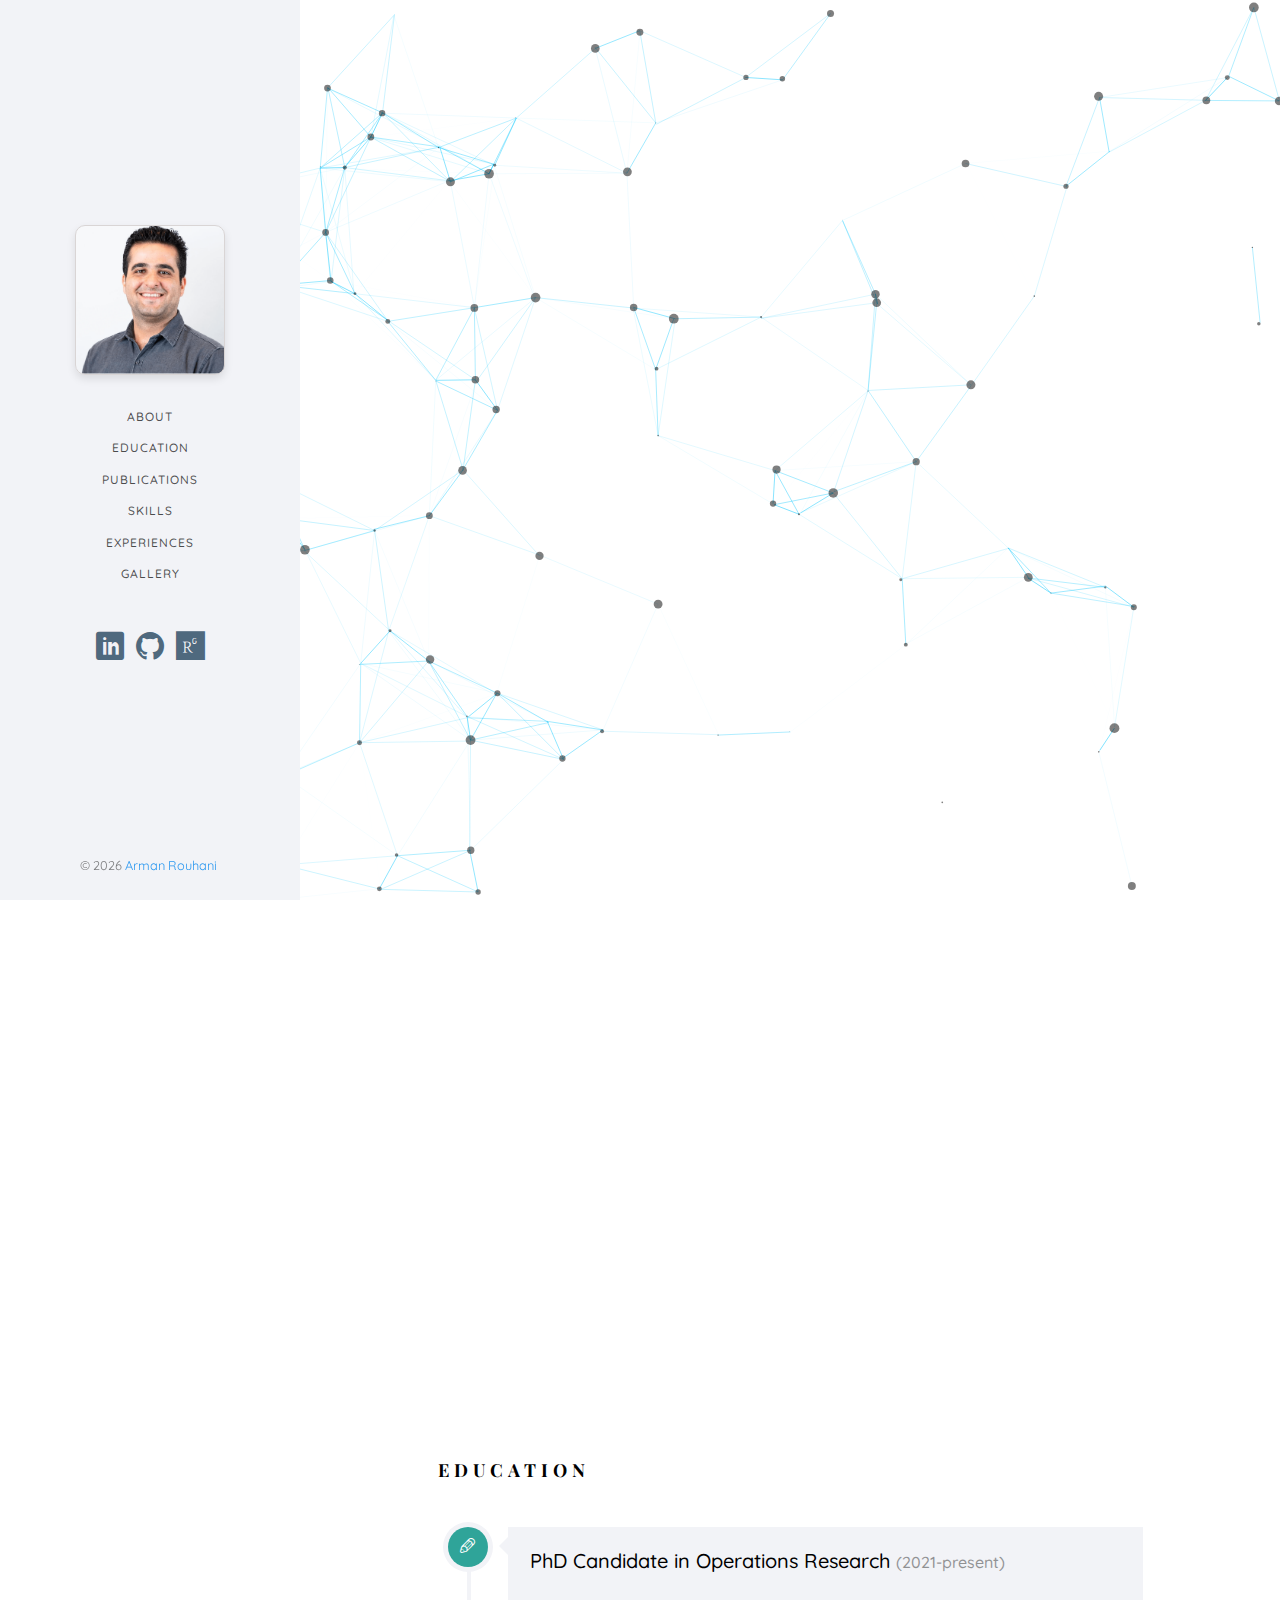
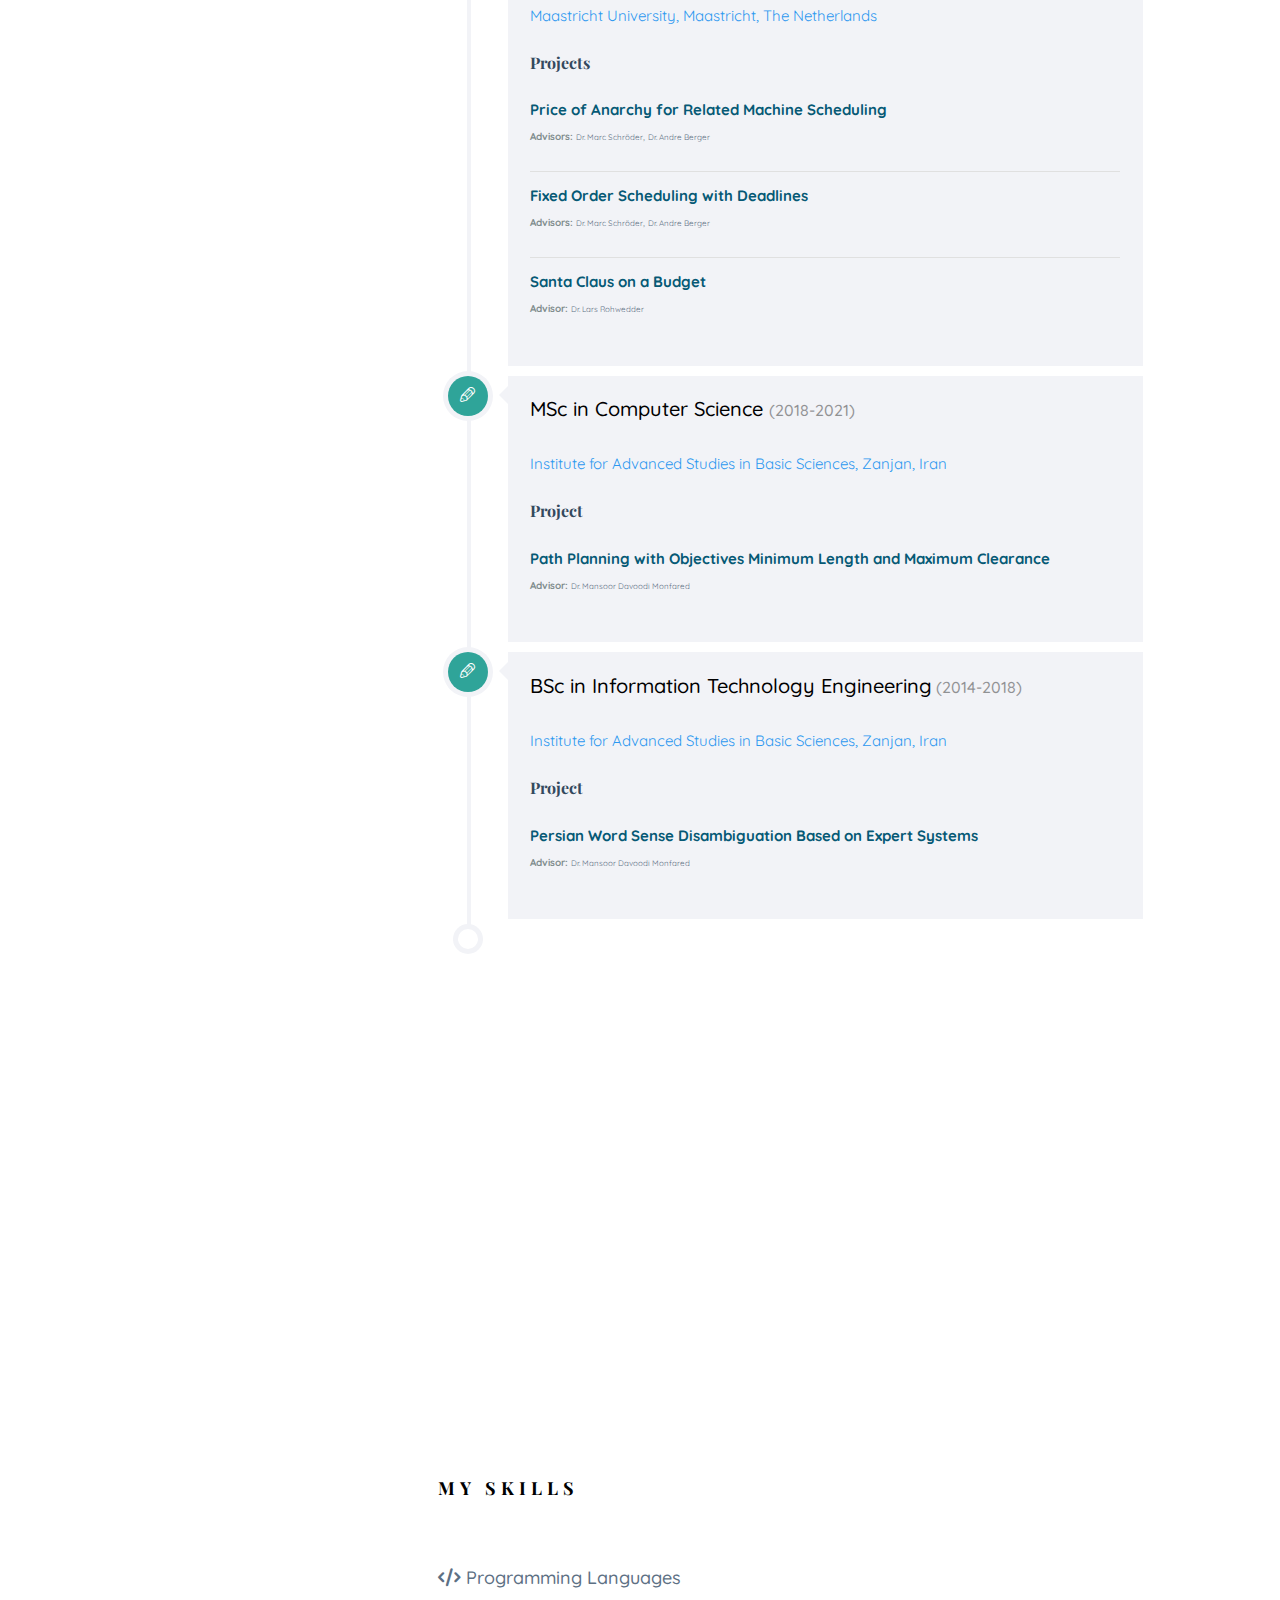
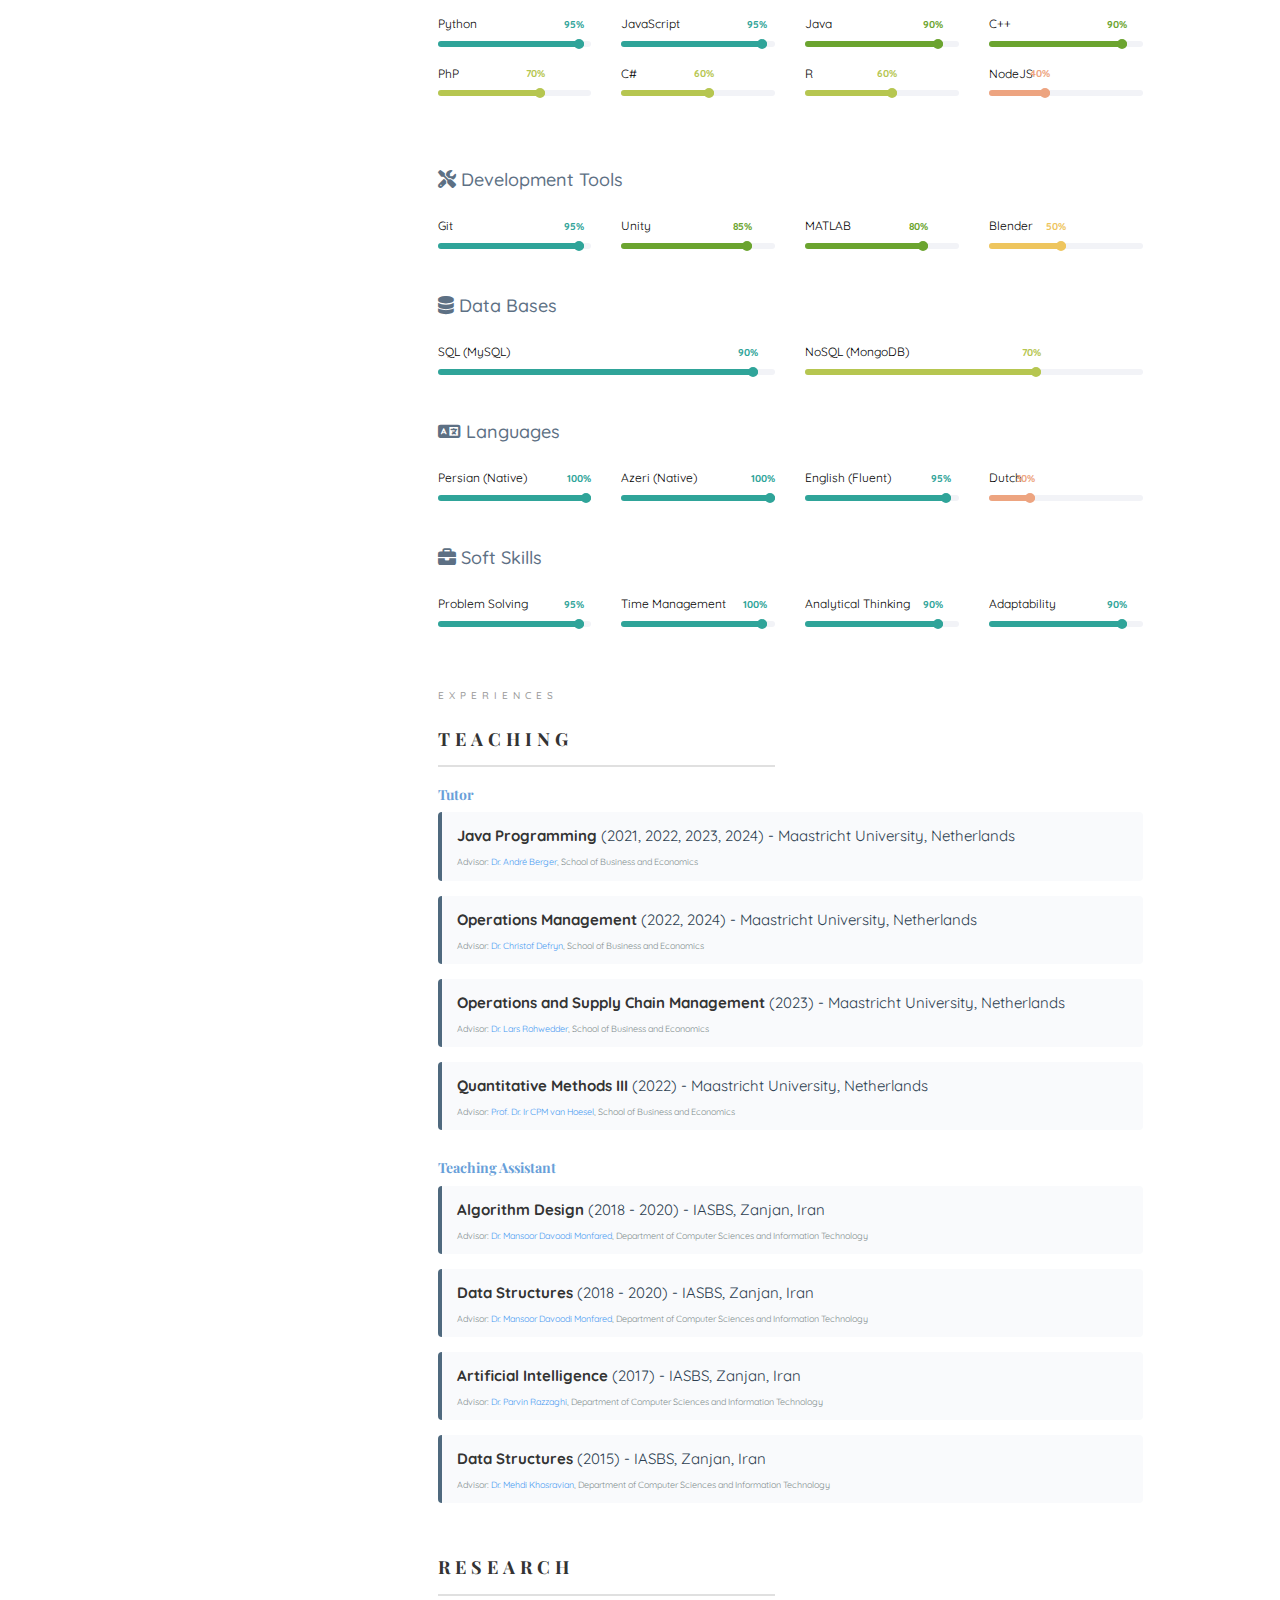
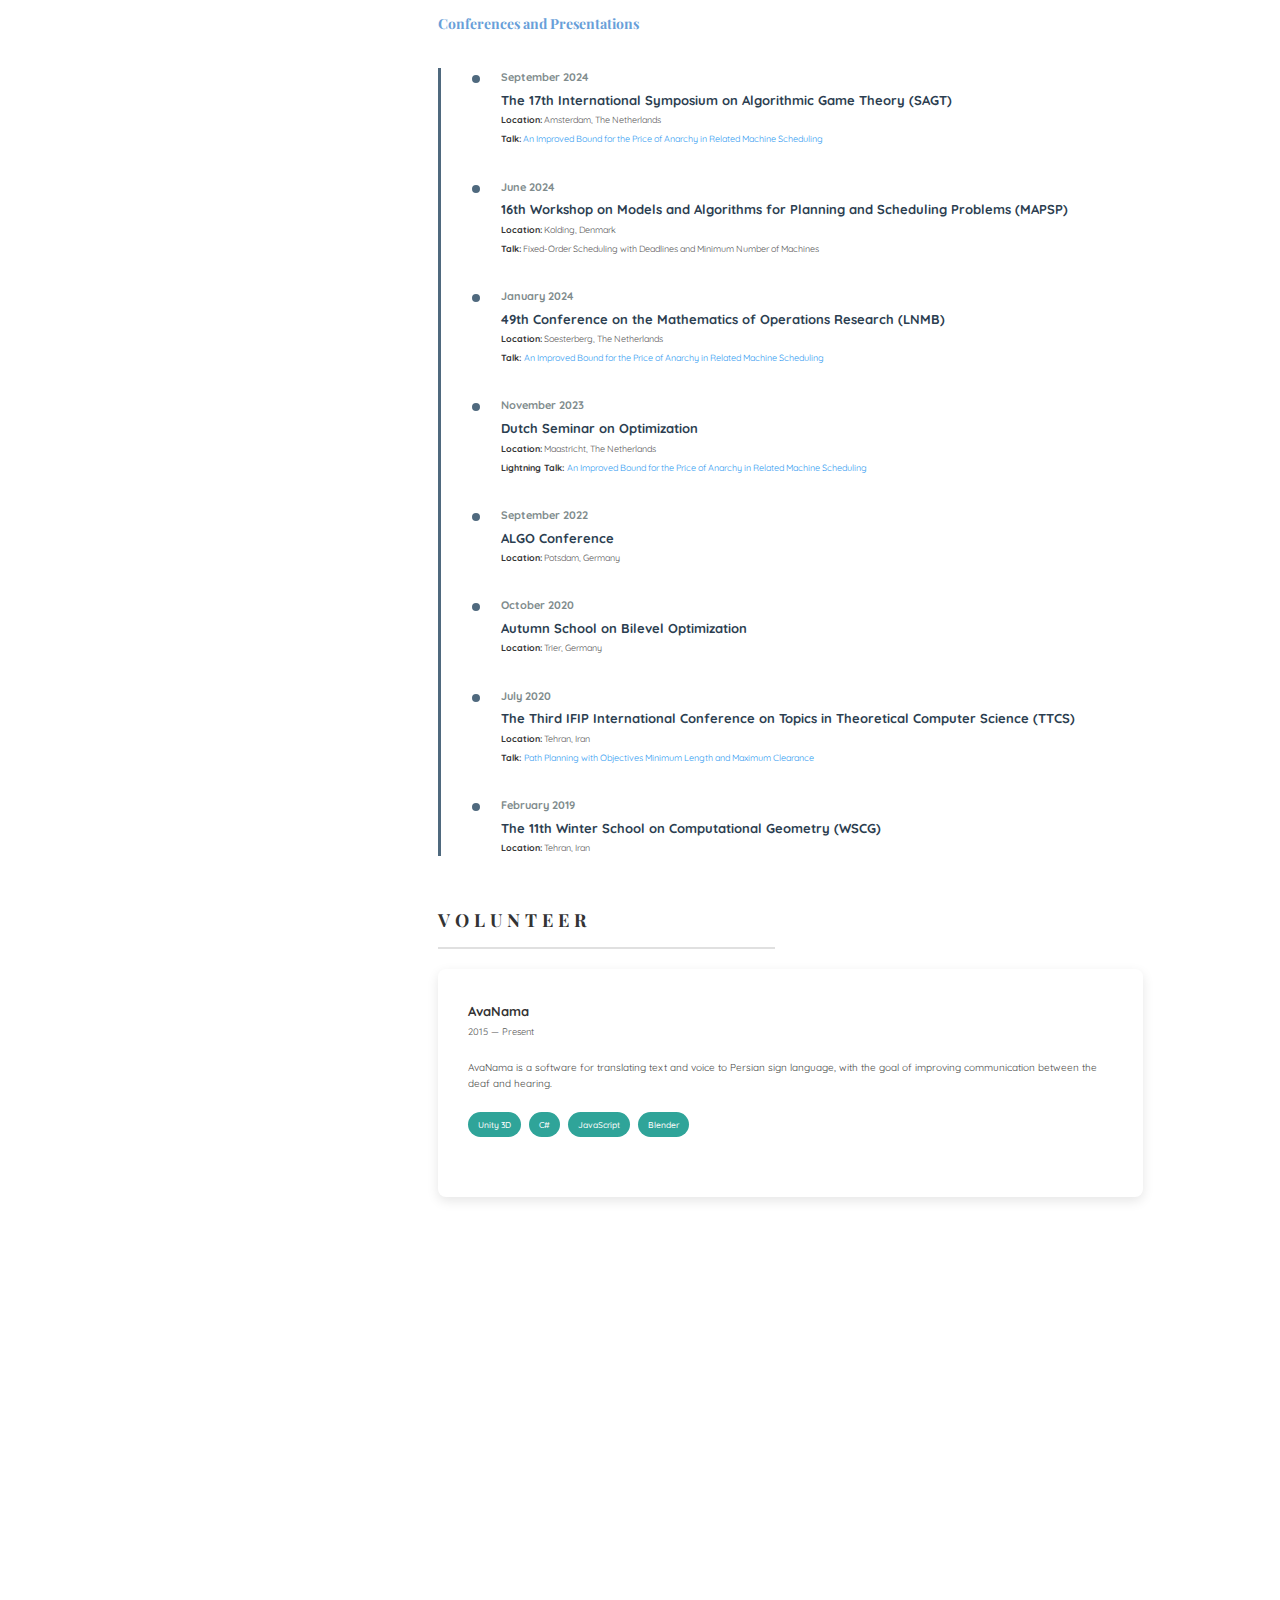
<file: index.html>
<!DOCTYPE HTML>
<html lang="en">

<head>
	<meta charset="utf-8">
	<meta http-equiv="X-UA-Compatible" content="IE=edge">
	<title>Arman Rouhani</title>
	<meta name="viewport" content="width=device-width, initial-scale=1">
	<meta name="description" content="Arman Rouhani - PhD Researcher in Operations Research with expertise in optimization, scheduling, and algorithmic game theory.">
	<meta name="keywords" content="Arman Rouhani, Operations Research, Optimization, Scheduling, Game Theory, Computer Science, Research, GitHub">
	<meta name="author" content="Arman Rouhani">
	
	<!-- Open Graph Tags -->
	<meta property="og:title" content="Arman Rouhani - PhD Researcher and Computer Scientist">
	<meta property="og:image" content="images/about.png">
	<meta property="og:url" content="https://armanrhn.github.io/">
	<meta property="og:site_name" content="Arman Rouhani Portfolio">
	<meta property="og:description" content="Explore the research and projects of Arman Rouhani, a PhD researcher in Operations Research.">
	
	<!-- Twitter Tags -->
	<meta name="twitter:title" content="Arman Rouhani - Research Portfolio">
	<meta name="twitter:image" content="images/about.png">
	<meta name="twitter:url" content="https://armanrhn.github.io/">
	<meta name="twitter:card" content="summary_large_image">


	<script type="application/ld+json">
		{
		  "@context": "https://schema.org",
		  "@type": "Person",
		  "name": "Arman Rouhani",
		  "url": "https://armanrhn.github.io/",
		  "sameAs": [
			"https://www.linkedin.com/in/arman-rouhani-98b424108/",
			"https://github.com/armanrhn",
			"https://www.researchgate.net/profile/Arman_Rouhani"
		  ],
		  "jobTitle": "PhD Researcher in Operations Research",
		  "alumniOf": "Maastricht University, Institute for Advanced Studies in Basic Sciences",
		  "knowsAbout": ["Operations Research", "Optimization", "Scheduling", "Algorithmic Game Theory", "Computer Science", "Programming"]
		}
	</script>
	<link rel="canonical" href="https://armanrhn.github.io/">
	
	<!-- Animate.css -->
	<link rel="stylesheet" href="css/animate.css">
	<!-- Icomoon Icon Fonts-->
	<link rel="stylesheet" href="css/icomoon.css">
	<!-- Bootstrap  -->
	<link rel="stylesheet" href="css/bootstrap.css">
	
	<!-- FontAwesome  -->
	<link rel="stylesheet" href="fonts/fontawesome/css/all.min.css">
	
	<!-- Theme style  -->
	<link rel="stylesheet" href="css/style.css">

	<!-- Modernizr JS -->
	<script src="js/modernizr-2.6.2.min.js"></script>
	<!-- FOR IE9 below -->
	<!--[if lt IE 9]>
<script src="js/respond.min.js"></script>
<![endif]-->

</head>

<body>
	<div id="colorlib-page">
		<div class="container-wrap">
			<a href="#" class="js-colorlib-nav-toggle colorlib-nav-toggle" data-toggle="collapse" data-target="#navbar" aria-expanded="false" aria-controls="navbar"><i></i></a>
			<div id="particles-js">
				<aside id="colorlib-aside" role="complementary" class="border js-fullheight">
					<div class="text-center">
						<div class="author-img" style="background-image: url(images/about.png);"></div>
						<!-- <h1 id="colorlib-logo"><a href="index.html">Arman Rouhani</a></h1>
				<span class="position">PhD Researcher</span> -->
					</div>
					<nav id="colorlib-main-menu" role="navigation" class="navbar">
						<div id="navbar" class="collapse">
							<ul>
								<li><a data-nav-section="about">About</a></li>
								<li><a data-nav-section="education">Education</a></li>
								<li><a data-nav-section="publication">Publications</a></li>
								<li><a data-nav-section="skills">Skills</a></li>
								<li><a data-nav-section="services">Experiences</a></li>
								<li><a data-nav-section="gallery">Gallery</a></li>
							</ul>
						</div>
					</nav>
					<div class="colorlib-footer">
						<ul>
							<li><a href="https://www.linkedin.com/in/arman-rouhani-98b424108/" target="_blank"><i class="icon-linkedin2"></i></a></li>
							<li><a href="https://github.com/armanrhn" target="_blank"><i class="icon-github"></i></a></li>
							<li><a href="https://www.researchgate.net/profile/Arman_Rouhani" target="_blank" style="font-size:33px;"><i class="fab fa-researchgate"></i></a></li>
						</ul>
						<p style="position:fixed; bottom: 0;left: 80px;"><small>&copy;
							<script>
								document.write(new Date().getFullYear());
							</script>
							<a href="https://armanrhn.github.io/"> Arman Rouhani</a>
						</small>
						</p>
					</div>
				</aside>

				<div class="canvas-text">
					<div id="intro-card" class="card shadow-lg text-center">
						<div class="card-body">
							<h2 class="card-title display-4">Arman Rouhani</h2>
							<p class="card-text lead">PhD Researcher in Operations Research</p>
							<div>
								<span class="badge bg-secondary">#Operations-Research</span>
								<span class="badge bg-secondary">#Algorithmic-Game-Theory</span>
								<span class="badge bg-secondary">#Optimization</span>
								<span class="badge bg-secondary">#Scheduling</span>
							</div>
						

							<p class="email-info">
								<span class="email-item">
									<i class="fas fa-envelope email-icon"></i>
									<span class="email-text">a.rouhani <i class="icon-at"></i> maastrichtuniversity.nl</span>
								</span>
								<span class="email-divider">|</span>
								<span class="email-item">
									<i class="fas fa-envelope email-icon"></i>
									<span class="email-text">arman.rouhani.gm <i class="icon-at"></i> gmail.com</span>
								</span>
							</p>
							<!-- <p class="mailPart"><i class="fa fa-envelope" aria-hidden="true"></i> a.rouhani[a t]maastrichtuniversity.nl</p> -->
							<a id="about-button" href="files/ArmanRouhani.pdf" target="_blank"
								class="btn btn-gradient btn-lg">Download CV <i class="fa fa-download"
									aria-hidden="true"></i></a><br>
							<a id="gotoAbout" href="#about" data-nav-section="about" class="btn btn-gradient btn-lg"><i
									class="fa-solid fa-angles-down"></i></a>
						</div>
					</div>
				</div>
			</div>
			

			<button id="scrollToTopBtn" onclick="scrollToTop()"><i class="icon-plane"></i></button>

			<div id="colorlib-main">

				<section id="about" class="colorlib-about" data-section="about">
					<div class="colorlib-narrow-content">
						<div class="row">
							<div class="col-md-12">
								<div class="row row-bottom-padded-sm animate-box" data-animate-effect="fadeInLeft">
									<div class="col-md-12">
										<div class="about-desc">
											<h2 class="colorlib-heading">Who Am I?</h2>
											<p id="aboutText" style="text-align: justify;">
												I am a PhD researcher in Operations Research (OR) at <a
													href="https://www.maastrichtuniversity.nl/"
													target="_blank">Maastricht University</a>. Currently, my research
												focuses on Mathematical Optimization, with a particular emphasis on
												<b>Scheduling</b> problems. Additionally, I investigate the intersection
												of Game Theory and Computer Science, specifically analyzing the
												inefficiency of equilibria in scheduling games.

												My broader research interests include Operations Research, Optimization
												Algorithms, Algorithmic Game Theory, Computational Geometry, and Graph
												Theory. I am also deeply interested in applied optimization problems,
												such as resource allocation, supply chain management, scheduling, and
												transportation.

												I hold an MSc in Computer Science and a BSc in Information Technology
												Engineering from the <a href="https://iasbs.ac.ir/"
													target="_blank">Institute for Advanced Studies in Basic Sciences
													(IASBS)</a>, where I developed a strong foundation in theoretical
												and applied computational methods. Additionally, I bring over four years
												of academic research experience and over five years of expertise as a
												web developer and Unity game developer.
											</p>
										</div>
									</div>
								</div>
								<!-- <div class="row">
							<div class="col-md-3 animate-box" data-animate-effect="fadeInLeft">
								<div class="services color-1">
									<span class="icon2"><i class="icon-bulb"></i></span>
									<h3>Graphic Design</h3>
								</div>
							</div>
							<div class="col-md-3 animate-box" data-animate-effect="fadeInRight">
								<div class="services color-2">
									<span class="icon2"><i class="icon-globe-outline"></i></span>
									<h3>Web Design</h3>
								</div>
							</div>
							<div class="col-md-3 animate-box" data-animate-effect="fadeInTop">
								<div class="services color-3">
									<span class="icon2"><i class="icon-data"></i></span>
									<h3>Software</h3>
								</div>
							</div>
							<div class="col-md-3 animate-box" data-animate-effect="fadeInBottom">
								<div class="services color-4">
									<span class="icon2"><i class="icon-phone3"></i></span>
									<h3>Application</h3>
								</div>
							</div>
						</div> -->
							</div>
						</div>
					</div>
				</section>

				<section class="colorlib-experience" data-section="education">
					<div class="colorlib-narrow-content">
						<div class="row">
							<div class="col-md-6 col-md-offset-3 col-md-pull-3">
								<!-- <span class="heading-meta">Experience</span> -->
								<h2 class="colorlib-heading">Education</h2>
							</div>
						</div>
						<div class="row">
							<div class="col-md-12">
								<div class="timeline-centered">
									<article class="timeline-entry">
										<div class="timeline-entry-inner">

											<div class="timeline-icon color-5">
												<i class="icon-pen2"></i>
											</div>

											<div class="timeline-label">
												<h2>PhD Candidate in Operations Research <span
														class="date">(2021-present)</span></h2>
												<p class="university"><a href="https://www.maastrichtuniversity.nl/"
														target="_blank">Maastricht University, Maastricht, The
														Netherlands</a></p>

												<h3 class="projects-heading">Projects</h3>
												<ul class="projects-list">
													<li class="project-item">
														<a href="https://arxiv.org/abs/2401.05740" target="_blank"
															class="project-name">Price of Anarchy for Related Machine
															Scheduling</a>
														<p class="advisors-label"><b>Advisors: </b><a
																href="https://sites.google.com/view/mschroder/home"
																target="_blank">Dr. Marc Schröder</a>, <a
																href="https://www.maastrichtuniversity.nl/nl/berger"
																target="_blank">Dr. Andre Berger</a></p>
													</li>
													<li class="project-item">
														<a href="https://armanrhn.github.io/" target="_blank"
															class="project-name">Fixed Order Scheduling with
															Deadlines</a>
														<p class="advisors-label"><b>Advisors: </b><a
																href="https://sites.google.com/view/mschroder/home"
																target="_blank">Dr. Marc Schröder</a>, <a
																href="https://www.maastrichtuniversity.nl/nl/berger"
																target="_blank">Dr. Andre Berger</a></p>
													</li>
													<li class="project-item">
														<a href="https://armanrhn.github.io/" target="_blank"
															class="project-name">Santa Claus on a Budget</a>
														<p class="advisors-label"><b>Advisor:</b> <a
																href="https://larsrohwedder.com/" target="_blank">Dr.
																Lars Rohwedder</a></p>
													</li>
												</ul>
											</div>
										</div>
									</article>


									<article class="timeline-entry">
										<div class="timeline-entry-inner">
											<div class="timeline-icon color-5">
												<i class="icon-pen2"></i>
											</div>
											<div class="timeline-label">
												<h2>MSc in Computer Science <span>(2018-2021)</span></h2>
												<p class="university"><a href="https://iasbs.ac.ir/"
														target="_blank">Institute for Advanced Studies in Basic
														Sciences, Zanjan, Iran</a></p>

												<h3 class="projects-heading">Project</h3>
												<ul class="projects-list">
													<li class="project-item">
														<a href="https://link.springer.com/chapter/10.1007/978-3-030-57852-7_8"
															target="_blank" class="project-name">Path Planning with
															Objectives Minimum Length and Maximum Clearance</a>
														<p class="advisors-label"><b>Advisor: </b><a
																href="https://iasbs.ac.ir/~mdmonfared/index.html"
																target="_blank">Dr. Mansoor Davoodi Monfared</a></p>
													</li>
												</ul>
											</div>
										</div>
									</article>

									<article class="timeline-entry">
										<div class="timeline-entry-inner">
											<div class="timeline-icon color-5">
												<i class="icon-pen2"></i>
											</div>
											<div class="timeline-label">
												<h2>BSc in Information Technology Engineering<span> (2014-2018)</span>
												</h2>


												<p class="university"><a href="https://iasbs.ac.ir/"
														target="_blank">Institute for Advanced Studies in Basic
														Sciences, Zanjan, Iran</a></p>

												<h3 class="projects-heading">Project</h3>
												<ul class="projects-list">
													<li class="project-item">
														<a href="https://avanama.org/" target="_blank"
															class="project-name">Persian Word Sense Disambiguation Based
															on Expert Systems</a>
														<p class="advisors-label"><b>Advisor: </b><a
																href="https://iasbs.ac.ir/~mdmonfared/index.html"
																target="_blank">Dr. Mansoor Davoodi Monfared</a></p>
													</li>
												</ul>
											</div>
										</div>
									</article>
									<article class="timeline-entry begin">
										<div class="timeline-entry-inner">
											<div class="timeline-icon color-none">
											</div>
										</div>
									</article>
								</div>
							</div>
						</div>
					</div>
				</section>

				<section class="colorlib-education" data-section="publication">
					<div class="colorlib-narrow-content">
						<div class="row">
							<div class="col-md-6 col-md-offset-3 col-md-pull-3 animate-box"
								data-animate-effect="fadeInLeft">
								<!-- <span class="heading-meta">Publications</span> -->
								<h2 class="colorlib-heading animate-box">Publications</h2>
							</div>
						</div>
						<div class="row">
							<div class="col-md-12 animate-box" data-animate-effect="fadeInLeft">
								<div class="fancy-collapse-panel">
									<div class="panel-group" id="accordion" role="tablist" aria-multiselectable="true">
										<div class="panel panel-default">
											<div class="panel-heading" role="tab" id="headingOne">
												<h4 class="panel-title">
													<a data-toggle="collapse" data-parent="#accordion"
														href="#collapseOne" aria-expanded="true"
														aria-controls="collapseOne">An Improved Bound for the Price of
														Anarchy for Related Machine
														Scheduling
													</a>
												</h4>
											</div>
											<div id="collapseOne" class="panel-collapse collapse in" role="tabpanel"
												aria-labelledby="headingOne">
												<div class="panel-body">
													<a href="https://arxiv.org/abs/2401.05740" target="_blank">
														<p style="text-align: justify">- Berger, A., Rouhani, A., and
															Schröder, M. (2024). An improved bound for the price of
															anarchy for related machine scheduling. arXiv preprint
															arXiv:2401.05740. Submitted to the Discrete Optimization
															journal.</p>
													</a>

												</div>
											</div>
										</div>
										<div class="panel panel-default">
											<div class="panel-heading" role="tab" id="headingTwo">
												<h4 class="panel-title">
													<a class="collapsed" data-toggle="collapse" data-parent="#accordion"
														href="#collapseTwo" aria-expanded="false"
														aria-controls="collapseTwo">Bi-objective Path Planning with
														Objectives of Minimizing Length and Maximizing Clearance
													</a>
												</h4>
											</div>
											<div id="collapseTwo" class="panel-collapse collapse" role="tabpanel"
												aria-labelledby="headingTwo">
												<div class="panel-body">
													<a href="https://books.google.com/books?hl=en&lr=&id=idT5DwAAQBAJ&oi=fnd&pg=PA101&ots=ru3e2ZrG48&sig=ahsvai8_SXrgVbuQx_bdTcf03E8#v=onepage&q&f=false"
														target="_blank">
														<p style="text-align: justify">- Davoodi, M., & Rouhani, A.
															(2020). Path Planning with Objectives Minimum Length and
															Maximum Clearance. In Topics in Theoretical Computer
															Science: Third IFIP WG 1. 8 International Conference, TTCS
															2020, Tehran, Iran, July 1-2, 2020, Proceedings (Vol. 12281,
															p. 101). Springer Nature.</p>
													</a>
												</div>
											</div>
										</div>
										<!-- <div class="panel panel-default">
									<div class="panel-heading" role="tab" id="headingThree">
										<h4 class="panel-title">
											<a class="collapsed" data-toggle="collapse" data-parent="#accordion" href="#collapseThree" aria-expanded="false" aria-controls="collapseThree">Diploma in Information Technology
											</a>
										</h4>
									</div>
									<div id="collapseThree" class="panel-collapse collapse" role="tabpanel" aria-labelledby="headingThree">
										<div class="panel-body">
											<p>Far far away, behind the word <strong>mountains</strong>, far from the countries Vokalia and Consonantia, there live the blind texts. Separated they live in Bookmarksgrove right at the coast of the Semantics, a large language ocean.</p>	
										</div>
									</div>
								</div> -->
									</div>
								</div>
							</div>
						</div>
					</div>
				</section>

				<section class="colorlib-skills" data-section="skills">
					<div class="colorlib-narrow-content">
						<div class="row">
							<div class="col-md-6 col-md-offset-3 col-md-pull-3">
								<!-- <span class="heading-meta">My Specialty</span> -->
								<h2 class="colorlib-heading">My Skills</h2>
							</div>
						</div>
						<div class="skills">
							<!-- <div class="col-md-12 animate-box" data-animate-effect="fadeInLeft">
						<p>The Big Oxmox advised her not to do so, because there were thousands of bad Commas, wild Question Marks and devious Semikoli, but the Little Blind Text didn’t listen. She packed her seven versalia, put her initial into the belt and made herself on the way.</p>
					</div> -->
							<br>
							<h4><i class="fa fa-code" aria-hidden="true"></i> Programming Languages</h4>
							<div class="row">
								<div class="col-md-3">
									<div class="progress-wrap">
										<h3>Python</h3>
										<div class="progress">
											<div class="progress-bar color-5" role="progressbar" aria-valuenow="75"
												aria-valuemin="0" aria-valuemax="100" style="width:95%">
												<span>95%</span>
											</div>
										</div>
									</div>
								</div>
								<div class="col-md-3">
									<div class="progress-wrap">
										<h3 id="tbc">JavaScript</h3>
										<h3 id="tbc2">JS</h3>
										<div class="progress">
											<div class="progress-bar color-5" role="progressbar" aria-valuenow="95"
												aria-valuemin="0" aria-valuemax="100" style="width:95%">
												<span>95%</span>
											</div>
										</div>
									</div>
								</div>
								<div class="col-md-3">
									<div class="progress-wrap">
										<h3>Java</h3>
										<div class="progress">
											<div class="progress-bar color-6" role="progressbar" aria-valuenow="90"
												aria-valuemin="0" aria-valuemax="100" style="width:90%">
												<span>90%</span>
											</div>
										</div>
									</div>
								</div>
								<div class="col-md-3">
									<div class="progress-wrap">
										<h3>C++</h3>
										<div class="progress">
											<div class="progress-bar color-6" role="progressbar" aria-valuenow="90"
												aria-valuemin="0" aria-valuemax="100" style="width:90%">
												<span>90%</span>
											</div>
										</div>
									</div>
								</div>
							</div>
							<div class="row">
								<div class="col-md-3">
									<div class="progress-wrap">
										<h3>PhP</h3>
										<div class="progress">
											<div class="progress-bar color-7" role="progressbar" aria-valuenow="70"
												aria-valuemin="0" aria-valuemax="100" style="width:70%">
												<span>70%</span>
											</div>
										</div>
									</div>
								</div>
								<div class="col-md-3">
									<div class="progress-wrap">
										<h3>C#</h3>
										<div class="progress">
											<div class="progress-bar color-7" role="progressbar" aria-valuenow="60"
												aria-valuemin="0" aria-valuemax="100" style="width:60%">
												<span>60%</span>
											</div>
										</div>
									</div>
								</div>
								<div class="col-md-3">
									<div class="progress-wrap">
										<h3>R</h3>
										<div class="progress">
											<div class="progress-bar color-7" role="progressbar" aria-valuenow="60"
												aria-valuemin="0" aria-valuemax="100" style="width:60%">
												<span>60%</span>
											</div>
										</div>
									</div>
								</div>
								<div class="col-md-3">
									<div class="progress-wrap">
										<h3>NodeJS</h3>
										<div class="progress">
											<div class="progress-bar color-2" role="progressbar" aria-valuenow="40"
												aria-valuemin="0" aria-valuemax="100" style="width:40%">
												<span>40%</span>
											</div>
										</div>
									</div>
								</div>
							</div>
							<br>

							<br>
							<h4><i class="fas fa-tools"></i> Development Tools</h4>
							<div class="row">
								<div class="col-md-3">
									<div class="progress-wrap">
										<h3>Git</h3>
										<div class="progress">
											<div class="progress-bar color-5" role="progressbar" aria-valuenow="75"
												aria-valuemin="0" aria-valuemax="100" style="width:95%">
												<span>95%</span>
											</div>
										</div>
									</div>
								</div>
								<div class="col-md-3">
									<div class="progress-wrap">
										<h3>Unity</h3>
										<div class="progress">
											<div class="progress-bar color-6" role="progressbar" aria-valuenow="85"
												aria-valuemin="0" aria-valuemax="100" style="width:85%">
												<span>85%</span>
											</div>
										</div>
									</div>
								</div>
								<div class="col-md-3">
									<div class="progress-wrap">
										<h3>MATLAB</h3>
										<div class="progress">
											<div class="progress-bar color-6" role="progressbar" aria-valuenow="80"
												aria-valuemin="0" aria-valuemax="100" style="width:80%">
												<span>80%</span>
											</div>
										</div>
									</div>
								</div>
								<div class="col-md-3">
									<div class="progress-wrap">
										<h3>Blender</h3>
										<div class="progress">
											<div class="progress-bar color-8" role="progressbar" aria-valuenow="50"
												aria-valuemin="0" aria-valuemax="100" style="width:50%">
												<span>50%</span>
											</div>
										</div>
									</div>
								</div>
							</div>

							<br>
							<h4><i class="fa fa-database" aria-hidden="true"></i> Data Bases</h4>
							<div class="row">
								<div class="col-md-6">
									<div class="progress-wrap">
										<h3>SQL (MySQL)</h3>
										<div class="progress">
											<div class="progress-bar color-5" role="progressbar" aria-valuenow="75"
												aria-valuemin="0" aria-valuemax="100" style="width:95%">
												<span>90%</span>
											</div>
										</div>
									</div>
								</div>
								<div class="col-md-6">
									<div class="progress-wrap">
										<h3>NoSQL (MongoDB)</h3>
										<div class="progress">
											<div class="progress-bar color-7" role="progressbar" aria-valuenow="70"
												aria-valuemin="0" aria-valuemax="100" style="width:70%">
												<span>70%</span>
											</div>
										</div>
									</div>
								</div>
							</div>
							<br>
							<h4><i class="fa fa-language" aria-hidden="true"></i> Languages</h4>
							<div class="row">
								<div class="col-md-3">
									<div class="progress-wrap">
										<h3>Persian (Native)</h3>
										<div class="progress">
											<div class="progress-bar color-5" role="progressbar" aria-valuenow="100"
												aria-valuemin="0" aria-valuemax="100" style="width:100%">
												<span>100%</span>
											</div>
										</div>
									</div>
								</div>
								<div class="col-md-3">
									<div class="progress-wrap">
										<h3>Azeri (Native)</h3>
										<div class="progress">
											<div class="progress-bar color-5" role="progressbar" aria-valuenow="100"
												aria-valuemin="0" aria-valuemax="100" style="width:100%">
												<span>100%</span>
											</div>
										</div>
									</div>
								</div>
								<div class="col-md-3">
									<div class="progress-wrap">
										<h3>English (Fluent)</h3>
										<div class="progress">
											<div class="progress-bar color-5" role="progressbar" aria-valuenow="95"
												aria-valuemin="0" aria-valuemax="100" style="width:95%">
												<span>95%</span>
											</div>
										</div>
									</div>
								</div>
								<div class="col-md-3">
									<div class="progress-wrap">
										<h3>Dutch</h3>
										<div class="progress">
											<div class="progress-bar color-2" role="progressbar" aria-valuenow="30"
												aria-valuemin="0" aria-valuemax="100" style="width:30%">
												<span>30%</span>
											</div>
										</div>
									</div>
								</div>
							</div>
							<br>
							<h4><i class="fas fa-briefcase"></i> Soft Skills</h4>
							<div class="row">
								<div class="col-md-3">
									<div class="progress-wrap">
										<h3>Problem Solving</h3>
										<div class="progress">
											<div class="progress-bar color-5" role="progressbar" aria-valuenow="95"
												aria-valuemin="0" aria-valuemax="100" style="width:95%">
												<span>95%</span>
											</div>
										</div>
									</div>
								</div>
								<div class="col-md-3">
									<div class="progress-wrap">
										<h3>Time Management</h3>
										<div class="progress">
											<div class="progress-bar color-5" role="progressbar" aria-valuenow="95"
												aria-valuemin="0" aria-valuemax="100" style="width:95%">
												<span>100%</span>
											</div>
										</div>
									</div>
								</div>
								<div class="col-md-3">
									<div class="progress-wrap">
										<h3>Analytical Thinking</h3>
										<div class="progress">
											<div class="progress-bar color-5" role="progressbar" aria-valuenow="90"
												aria-valuemin="0" aria-valuemax="100" style="width:90%">
												<span>90%</span>
											</div>
										</div>
									</div>
								</div>
								<div class="col-md-3">
									<div class="progress-wrap">
										<h3>Adaptability</h3>
										<div class="progress">
											<div class="progress-bar color-5" role="progressbar" aria-valuenow="90"
												aria-valuemin="0" aria-valuemax="100" style="width:90%">
												<span>90%</span>
											</div>
										</div>
									</div>
								</div>
							</div>



						</div>
					</div>
				</section>


				<section class="colorlib-services teaching-experience" data-section="services">
					<div class="colorlib-narrow-content">
						<div class="row">
							<div class="col-md-6 col-md-offset-3 col-md-pull-3">
								<span class="heading-meta">Experiences</span>
								<h2 class="colorlib-heading">Teaching</h2>
							</div>
						</div>

						<div class="teaching-role">
							<h3>Tutor</h3>
							<ul class="teaching-list">
								<li>
									<strong>Java Programming</strong> (2021, 2022, 2023, 2024) - Maastricht University,
									Netherlands
									<div class="advisor">
										Advisor: <a href="https://www.maastrichtuniversity.nl/a.berger"
											target="_blank">Dr. André Berger</a>, School of Business and Economics
									</div>
								</li>
								<li>
									<strong>Operations Management</strong> (2022, 2024) - Maastricht University,
									Netherlands
									<div class="advisor">
										Advisor: <a href="https://www.christofdefryn.com/" target="_blank">Dr. Christof
											Defryn</a>, School of Business and Economics
									</div>
								</li>
								<li>
									<strong>Operations and Supply Chain Management</strong> (2023) - Maastricht
									University, Netherlands
									<div class="advisor">
										Advisor: <a href="https://larsrohwedder.com" target="_blank">Dr. Lars
											Rohwedder</a>, School of Business and Economics
									</div>
								</li>
								<li>
									<strong>Quantitative Methods III</strong> (2022) - Maastricht University,
									Netherlands
									<div class="advisor">
										Advisor: <a href="https://www.maastrichtuniversity.nl/nl/s.vanhoesel"
											target="_blank">Prof. Dr. Ir CPM van Hoesel</a>, School of Business and
										Economics
									</div>
								</li>
							</ul>
						</div>

						<div class="teaching-role">
							<h3>Teaching Assistant</h3>
							<ul class="teaching-list">
								<li>
									<strong>Algorithm Design</strong> (2018 - 2020) - IASBS, Zanjan, Iran
									<div class="advisor">
										Advisor: <a href="http://www.iasbs.ac.ir/~mdmonfared/" target="_blank">Dr.
											Mansoor Davoodi Monfared</a>, Department of Computer Sciences and
										Information Technology
									</div>
								</li>
								<li>
									<strong>Data Structures</strong> (2018 - 2020) - IASBS, Zanjan, Iran
									<div class="advisor">
										Advisor: <a href="http://www.iasbs.ac.ir/~mdmonfared/" target="_blank">Dr.
											Mansoor Davoodi Monfared</a>, Department of Computer Sciences and
										Information Technology
									</div>
								</li>
								<li>
									<strong>Artificial Intelligence</strong> (2017) - IASBS, Zanjan, Iran
									<div class="advisor">
										Advisor: <a href="https://iasbs.ac.ir/~p.razzaghi/" target="_blank">Dr. Parvin
											Razzaghi</a>, Department of Computer Sciences and Information Technology
									</div>
								</li>
								<li>
									<strong>Data Structures</strong> (2015) - IASBS, Zanjan, Iran
									<div class="advisor">
										Advisor: <a href="https://scholar.google.com/citations?user=aEU3ua8AAAAJ&hl=en"
											target="_blank">Dr. Mehdi Khosravian</a>, Department of Computer Sciences
										and Information Technology
									</div>
								</li>
							</ul>
						</div>

						<div class="row">
							<div class="col-md-6 col-md-offset-3 col-md-pull-3">
								<h2 class="colorlib-heading">Research</h2>
							</div>
						</div>

						<h3>Conferences and Presentations</h3>
						<br>
						<div class="timeline">
							<div class="timeline-item">
								<div class="timeline-date">September 2024</div>
								<div class="timeline-content">
									<h3><a href="https://www.cwi.nl/en/groups/networks-and-optimization/events/sagt-2024/" target="_blank">The 17th International Symposium on Algorithmic Game Theory (SAGT)</a></h3>
									<p><strong>Location:</strong> Amsterdam, The Netherlands</p>
									<p><strong>Talk:</strong> <a href="https://arxiv.org/abs/2401.05740" target="_blank">An Improved Bound for the Price of Anarchy in Related Machine Scheduling</a></p>
								</div>
							</div>
							<div class="timeline-item">
								<div class="timeline-date">June 2024</div>
								<div class="timeline-content">
									<h3><a href="https://event.sdu.dk/mapsp2024" target="_blank">16th Workshop on Models and Algorithms for Planning and Scheduling Problems (MAPSP)</a></h3>
									<p><strong>Location:</strong> Kolding, Denmark</p>
									<p><strong>Talk:</strong> Fixed-Order Scheduling with Deadlines and Minimum Number of Machines</p>
								</div>
							</div>
							<div class="timeline-item">
								<div class="timeline-date">January 2024</div>
								<div class="timeline-content">
									<h3><a href="https://www.lnmb.nl/conferences/2024/" target="_blank">49th Conference on the Mathematics of Operations Research (LNMB)</a></h3>
									<p><strong>Location:</strong> Soesterberg, The Netherlands</p>
									<p><strong>Talk: </strong><a href="https://arxiv.org/abs/2401.05740" target="_blank">An Improved Bound for the Price of Anarchy in Related Machine Scheduling</a></p>
								</div>
							</div>
							<div class="timeline-item">
								<div class="timeline-date">November 2023</div>
								<div class="timeline-content">
									<h3><a href="https://www.maastrichtuniversity.nl/news/dutch-day-optimization" target="_blank">Dutch Seminar on Optimization</a></h3>
									<p><strong>Location:</strong> Maastricht, The Netherlands</p>
									<p><strong>Lightning Talk: </strong><a href="https://arxiv.org/abs/2401.05740" target="_blank">An Improved Bound for the Price of Anarchy in Related Machine Scheduling</a></p>
								</div>
							</div>
							<div class="timeline-item">
								<div class="timeline-date">September 2022</div>
								<div class="timeline-content">
									<h3><a href="https://algo-conference.org/2022/" target="_blank">ALGO Conference</a></h3>
									<p><strong>Location:</strong> Potsdam, Germany</p>
								</div>
							</div>
							<div class="timeline-item">
								<div class="timeline-date">October 2020</div>
								<div class="timeline-content">
									<h3><a href="https://alop.uni-trier.de/event/autumn-school-on-bilevel-optimization/" target="_blank">Autumn School on Bilevel Optimization</a></h3>
									<p><strong>Location:</strong> Trier, Germany</p>
								</div>
							</div>
							<div class="timeline-item">
								<div class="timeline-date">July 2020</div>
								<div class="timeline-content">
									<h3><a href="https://dl.acm.org/doi/10.1007/978-3-030-57852-7_8" target="_blank">The Third IFIP International Conference on Topics in Theoretical Computer Science (TTCS)</a></h3>
									<p><strong>Location:</strong> Tehran, Iran</p>
									<p><strong>Talk: </strong><a href="https://books.google.nl/books?hl=en&lr=&id=idT5DwAAQBAJ&oi=fnd&pg=PA101&ots=ru3e2ZrG48&sig=ahsvai8_SXrgVbuQx_bdTcf03E8&redir_esc=y#v=onepage&q&f=false" target="_blank">Path Planning with Objectives Minimum Length and Maximum Clearance</a></p>
								</div>
							</div>
							<div class="timeline-item">
								<div class="timeline-date">February 2019</div>
								<div class="timeline-content">
									<h3><a href="https://alop.uni-trier.de/event/autumn-school-on-bilevel-optimization/" target="_blank">The 11th Winter School on Computational Geometry (WSCG)</a></h3>
									<p><strong>Location:</strong> Tehran, Iran</p>
								</div>
							</div>





							
							<!-- Add more timeline-item divs as needed -->
						</div>

						
						<div class="row">
							<div class="col-md-6 col-md-offset-3 col-md-pull-3">
								<h2 class="colorlib-heading">Volunteer</h2>
							</div>
						</div>


						<div class="volunteer-container">
							<div class="project">
								<h3 class="project-title"><a href="https://avanama.org/index_en.php" target="_blank">AvaNama</a></h3>
								<p class="project-info">2015 &mdash; Present</p>
						
								<p class="project-description">
									AvaNama is a software for translating text and voice to Persian sign language, with the goal of improving communication between the deaf and hearing.
								</p>
								<div class="skills-section">
									<span class="skill-tag">Unity 3D</span>
									<span class="skill-tag">C#</span>
									<span class="skill-tag">JavaScript</span>
									<span class="skill-tag">Blender</span>
								</div>
							</div>
						</div>
					</div>
				</section>


				<section class="colorlib-blog" data-section="gallery">
					<div class="colorlib-narrow-content">
						<div class="row">
							<div class="col-md-6 col-md-offset-3 col-md-pull-3 animate-box"
								data-animate-effect="fadeInLeft">
								<h2 class="colorlib-heading">Moments Captured</h2>
							</div>
						</div>
						<div class="row">
							<div class="col-md-4 col-sm-4 animate-box" data-animate-effect="fadeInLeft">
								<div class="blog-entry">
									<a href="images/7.jpeg" target="_blank" class="blog-img"><img src="images/7.jpeg" alt="Atman Rouhani - PhD defense" class="img-responsive"></a>
									<div class="desc">
										<span><small>The Sweat Room, Maastricht University</small></span>
									</div>
								</div>
							</div>
							<div class="col-md-4 col-sm-4 animate-box" data-animate-effect="fadeInRight">
								<div class="blog-entry">
									<a href="images/5.png" target="_blank" class="blog-img"><img src="images/5.png" alt="Arman Rouhani at Radium" class="img-responsive"></a>
									<div class="desc">
										<span><small>Bouldering is fun!</small></span>
									</div>
								</div>
							</div>
							<div class="col-md-4 col-sm-4 animate-box" data-animate-effect="fadeInLeft">
								<div class="blog-entry">
									<a href="images/13.jpg" target="_blank" class="blog-img"><img src="images/13.jpg" alt="Arman Rouhani - Day on Computational Game Theory"
											class="img-responsive"></a>
									<div class="desc">
										<span><small>The Day on Computational Game Theory, Amsterdam</small></span>
									</div>
								</div>
							</div>
						</div>
						<div class="row">
							<div class="col-md-4 col-sm-4 animate-box" data-animate-effect="fadeInLeft">
								<div class="blog-entry">
									<a href="images/9.jpeg" target="_blank" class="blog-img"><img src="images/9.jpeg" alt="Arman Rouhani - Assyrian Guardian Spirit"
											class="img-responsive"></a>
									<div class="desc">
										<span><small>Assyrian Guardian Spirit - Echoes from 9th Century BCE, Louvre</small></span>
									</div>
								</div>
							</div>
							<div class="col-md-4 col-sm-4 animate-box" data-animate-effect="fadeInRight">
								<div class="blog-entry">
									<a href="images/8.jpeg" target="_blank" class="blog-img"><img src="images/8.jpeg" alt="Tony"
											class="img-responsive"></a>
									<div class="desc">
										<span><small>My Dutch Cat<i class="icon-heart"></i>Tony<i class="icon-heart"></i></small></span>
									</div>
								</div>
							</div>
							<div class="col-md-4 col-sm-4 animate-box" data-animate-effect="fadeInLeft">
								<div class="blog-entry">
									<a href="images/11.jpeg" class="blog-img"><img src="images/11.jpeg" alt="Arman Rouhani"
											class="img-responsive"></a>
									<div class="desc">
										<span><small>I like skiing</small></span>
									</div>
								</div>
							</div>
						</div>
						<div class="row">
							<div class="col-md-4 col-sm-4 animate-box" data-animate-effect="fadeInLeft">
								<div class="blog-entry">
									<a href="images/12.jpeg" target="_blank" class="blog-img"><img src="images/12.jpeg" alt="Arman Rouhani"
											class="img-responsive"></a>
									<div class="desc">
										<span><small>2nd place in Fintech competition</small></span>
									</div>
								</div>
							</div>
							<div class="col-md-4 col-sm-4 animate-box" data-animate-effect="fadeInRight">
								<div class="blog-entry">
									<a href="images/3.jpg" target="_blank" class="blog-img"><img src="images/3.jpg" alt="Arman Rouhani"
											class="img-responsive"></a>
									<div class="desc">
										<span><small>Bachelor graduation ceremony</small></span>
									</div>
								</div>
							</div>
							<div class="col-md-4 col-sm-4 animate-box" data-animate-effect="fadeInLeft">
								<div class="blog-entry">
									<a href="images/2.jpg" target="_blank" class="blog-img"><img src="images/2.jpg" alt="Pellikaan Maastricht"
											class="img-responsive"></a>
									<div class="desc">
										<span><small>I Play a lot of padel</small></span>
									</div>
								</div>
							</div>
						</div>
						<div class="row">
							<div class="col-md-4 col-sm-4 animate-box" data-animate-effect="fadeInLeft">
								<div class="blog-entry">
									<a href="images/111.jpeg" target="_blank" class="blog-img"><img src="images/111.jpeg" alt="Valkenburg"
											class="img-responsive"></a>
									<div class="desc">
										<span><small>Beautiful nature of the netherlands</small></span>
									</div>
								</div>
							</div>
							<div class="col-md-4 col-sm-4 animate-box" data-animate-effect="fadeInRight">
								<div class="blog-entry">
									<a href="images/222.jpeg" target="_blank" class="blog-img"><img src="images/222.jpeg" alt="espresso with saffron shots"
											class="img-responsive"></a>
									<div class="desc">
										<span><small>espresso with saffron shots</small></span>
									</div>
								</div>
							</div>
							<div class="col-md-4 col-sm-4 animate-box" data-animate-effect="fadeInLeft">
								<div class="blog-entry">
									<a href="images/333.jpeg" target="_blank" class="blog-img"><img src="images/333.jpeg" alt="Persian Kabab"
											class="img-responsive"></a>
									<div class="desc">
										<span><small>Persian Kabab</small></span>
									</div>
								</div>
							</div>
						</div>
					</div>
				</section>

			</div>



			<!-- end:colorlib-main -->
		</div><!-- end:container-wrap -->

	</div><!-- end:colorlib-page -->

	<!-- jQuery -->
	<script src="js/jquery.min.js"></script>
	<!-- jQuery Easing -->
	<script src="js/jquery.easing.1.3.js"></script>
	<!-- Bootstrap -->
	<script src="js/bootstrap.min.js"></script>
	<!-- Waypoints -->
	<script src="js/jquery.waypoints.min.js"></script>

	<!-- Counters -->
	<script src="js/jquery.countTo.js"></script>


	<script src="js/particles.min.js"></script>
	<script src="js/app.js"></script>

	<!-- Scroll to TOP  @Arman-->
	<!-- MAIN JS -->
	<script src="js/main.js"></script>
	
	<script>
		window.onbeforeunload = function () {
			window.scrollTo(0, 0);
		};
	</script>

	<script>
		window.onscroll = function () {
			const button = document.getElementById("scrollToTopBtn");
			if (window.scrollY > 200) {
				button.style.opacity = "1";
				button.style.pointerEvents = "auto"; // Enable click interactions when visible
			} else {
				button.style.opacity = "0";
				button.style.pointerEvents = "none"; // Disable click interactions when invisible
			}
		};

		// Scroll to top when button is clicked
		function scrollToTop() {
			window.scrollTo({
				top: 0,
				behavior: 'smooth' // Smooth scrolling effect
			});
		}

		document.getElementById("gotoAbout").addEventListener("click", function (event) {
			event.preventDefault();
			const aboutSection = document.querySelector('[data-section="about"]');
			if (aboutSection) {
				aboutSection.scrollIntoView({
					behavior: "smooth"
				});
			}
		});
	</script>



</body>

</html>
</file>
<file: css/icomoon.css>
@font-face {
  font-family: 'icomoon';
  src:  url('fonts/icomoon.eot?6py85u');
  src:  url('fonts/icomoon.eot?6py85u#iefix') format('embedded-opentype'),
    url('fonts/icomoon.ttf?6py85u') format('truetype'),
    url('fonts/icomoon.woff?6py85u') format('woff'),
    url('fonts/icomoon.svg?6py85u#icomoon') format('svg');
  font-weight: normal;
  font-style: normal;
}

[class^="icon-"], [class*=" icon-"] {
  /* use !important to prevent issues with browser extensions that change fonts */
  font-family: 'icomoon' !important;
  speak: none;
  font-style: normal;
  font-weight: normal;
  font-variant: normal;
  text-transform: none;
  line-height: 1;

  /* Better Font Rendering =========== */
  -webkit-font-smoothing: antialiased;
  -moz-osx-font-smoothing: grayscale;
}

.icon-times:before {
  content: "\e930";
}
.icon-tick:before {
  content: "\e931";
}
.icon-plus:before {
  content: "\e932";
}
.icon-minus:before {
  content: "\e933";
}
.icon-equals:before {
  content: "\e934";
}
.icon-divide:before {
  content: "\e935";
}
.icon-chevron-right:before {
  content: "\e936";
}
.icon-chevron-left:before {
  content: "\e937";
}
.icon-arrow-right-thick:before {
  content: "\e938";
}
.icon-arrow-left-thick:before {
  content: "\e939";
}
.icon-th-small:before {
  content: "\e93a";
}
.icon-th-menu:before {
  content: "\e93b";
}
.icon-th-list:before {
  content: "\e93c";
}
.icon-th-large:before {
  content: "\e93d";
}
.icon-home:before {
  content: "\e93e";
}
.icon-arrow-forward:before {
  content: "\e93f";
}
.icon-arrow-back:before {
  content: "\e940";
}
.icon-rss:before {
  content: "\e941";
}
.icon-location:before {
  content: "\e942";
}
.icon-link:before {
  content: "\e943";
}
.icon-image:before {
  content: "\e944";
}
.icon-arrow-up-thick:before {
  content: "\e945";
}
.icon-arrow-down-thick:before {
  content: "\e946";
}
.icon-starburst:before {
  content: "\e947";
}
.icon-starburst-outline:before {
  content: "\e948";
}
.icon-star3:before {
  content: "\e949";
}
.icon-flow-children:before {
  content: "\e94a";
}
.icon-export:before {
  content: "\e94b";
}
.icon-delete2:before {
  content: "\e94c";
}
.icon-delete-outline:before {
  content: "\e94d";
}
.icon-cloud-storage:before {
  content: "\e94e";
}
.icon-wi-fi:before {
  content: "\e94f";
}
.icon-heart:before {
  content: "\e950";
}
.icon-flash:before {
  content: "\e951";
}
.icon-cancel:before {
  content: "\e952";
}
.icon-backspace:before {
  content: "\e953";
}
.icon-attachment:before {
  content: "\e954";
}
.icon-arrow-move:before {
  content: "\e955";
}
.icon-warning:before {
  content: "\e956";
}
.icon-user:before {
  content: "\e957";
}
.icon-radar:before {
  content: "\e958";
}
.icon-lock-open:before {
  content: "\e959";
}
.icon-lock-closed:before {
  content: "\e95a";
}
.icon-location-arrow:before {
  content: "\e95b";
}
.icon-info:before {
  content: "\e95c";
}
.icon-user-delete:before {
  content: "\e95d";
}
.icon-user-add:before {
  content: "\e95e";
}
.icon-media-pause:before {
  content: "\e95f";
}
.icon-group:before {
  content: "\e960";
}
.icon-chart-pie:before {
  content: "\e961";
}
.icon-chart-line:before {
  content: "\e962";
}
.icon-chart-bar:before {
  content: "\e963";
}
.icon-chart-area:before {
  content: "\e964";
}
.icon-video:before {
  content: "\e965";
}
.icon-point-of-interest:before {
  content: "\e966";
}
.icon-infinity:before {
  content: "\e967";
}
.icon-globe:before {
  content: "\e968";
}
.icon-eye:before {
  content: "\e969";
}
.icon-cog:before {
  content: "\e96a";
}
.icon-camera:before {
  content: "\e96b";
}
.icon-upload:before {
  content: "\e96c";
}
.icon-scissors:before {
  content: "\e96d";
}
.icon-refresh:before {
  content: "\e96e";
}
.icon-pin:before {
  content: "\e96f";
}
.icon-key:before {
  content: "\e970";
}
.icon-info-large:before {
  content: "\e971";
}
.icon-eject:before {
  content: "\e972";
}
.icon-download:before {
  content: "\e973";
}
.icon-zoom:before {
  content: "\e974";
}
.icon-zoom-out:before {
  content: "\e975";
}
.icon-zoom-in:before {
  content: "\e976";
}
.icon-sort-numerically:before {
  content: "\e977";
}
.icon-sort-alphabetically:before {
  content: "\e978";
}
.icon-input-checked:before {
  content: "\e979";
}
.icon-calender:before {
  content: "\e97a";
}
.icon-world2:before {
  content: "\e97b";
}
.icon-notes:before {
  content: "\e97c";
}
.icon-code:before {
  content: "\e97d";
}
.icon-arrow-sync:before {
  content: "\e97e";
}
.icon-arrow-shuffle:before {
  content: "\e97f";
}
.icon-arrow-repeat:before {
  content: "\e980";
}
.icon-arrow-minimise:before {
  content: "\e981";
}
.icon-arrow-maximise:before {
  content: "\e982";
}
.icon-arrow-loop:before {
  content: "\e983";
}
.icon-anchor:before {
  content: "\e984";
}
.icon-spanner:before {
  content: "\e985";
}
.icon-puzzle:before {
  content: "\e986";
}
.icon-power:before {
  content: "\e987";
}
.icon-plane:before {
  content: "\e988";
}
.icon-pi:before {
  content: "\e989";
}
.icon-phone:before {
  content: "\e98a";
}
.icon-microphone2:before {
  content: "\e98b";
}
.icon-media-rewind:before {
  content: "\e98c";
}
.icon-flag:before {
  content: "\e98d";
}
.icon-adjust-brightness:before {
  content: "\e98e";
}
.icon-waves:before {
  content: "\e98f";
}
.icon-social-twitter:before {
  content: "\e990";
}
.icon-social-facebook:before {
  content: "\e991";
}
.icon-social-dribbble:before {
  content: "\e992";
}
.icon-media-stop:before {
  content: "\e993";
}
.icon-media-record:before {
  content: "\e994";
}
.icon-media-play:before {
  content: "\e995";
}
.icon-media-fast-forward:before {
  content: "\e996";
}
.icon-media-eject:before {
  content: "\e997";
}
.icon-social-vimeo:before {
  content: "\e998";
}
.icon-social-tumbler:before {
  content: "\e999";
}
.icon-social-skype:before {
  content: "\e99a";
}
.icon-social-pinterest:before {
  content: "\e99b";
}
.icon-social-linkedin:before {
  content: "\e99c";
}
.icon-social-last-fm:before {
  content: "\e99d";
}
.icon-social-github:before {
  content: "\e99e";
}
.icon-social-flickr:before {
  content: "\e99f";
}
.icon-at:before {
  content: "\e9a0";
}
.icon-times-outline:before {
  content: "\e9a1";
}
.icon-plus-outline:before {
  content: "\e9a2";
}
.icon-minus-outline:before {
  content: "\e9a3";
}
.icon-tick-outline:before {
  content: "\e9a4";
}
.icon-th-large-outline:before {
  content: "\e9a5";
}
.icon-equals-outline:before {
  content: "\e9a6";
}
.icon-divide-outline:before {
  content: "\e9a7";
}
.icon-chevron-right-outline:before {
  content: "\e9a8";
}
.icon-chevron-left-outline:before {
  content: "\e9a9";
}
.icon-arrow-right-outline:before {
  content: "\e9aa";
}
.icon-arrow-left-outline:before {
  content: "\e9ab";
}
.icon-th-small-outline:before {
  content: "\e9ac";
}
.icon-th-menu-outline:before {
  content: "\e9ad";
}
.icon-th-list-outline:before {
  content: "\e9ae";
}
.icon-news2:before {
  content: "\e9b1";
}
.icon-home-outline:before {
  content: "\e9b2";
}
.icon-arrow-up-outline:before {
  content: "\e9b3";
}
.icon-arrow-forward-outline:before {
  content: "\e9b4";
}
.icon-arrow-down-outline:before {
  content: "\e9b5";
}
.icon-arrow-back-outline:before {
  content: "\e9b6";
}
.icon-trash3:before {
  content: "\e9b7";
}
.icon-rss-outline:before {
  content: "\e9b8";
}
.icon-message:before {
  content: "\e9b9";
}
.icon-location-outline:before {
  content: "\e9ba";
}
.icon-link-outline:before {
  content: "\e9bb";
}
.icon-image-outline:before {
  content: "\e9bc";
}
.icon-export-outline:before {
  content: "\e9bd";
}
.icon-cross:before {
  content: "\e9be";
}
.icon-wi-fi-outline:before {
  content: "\e9bf";
}
.icon-star-outline:before {
  content: "\e9c0";
}
.icon-media-pause-outline:before {
  content: "\e9c1";
}
.icon-mail:before {
  content: "\e9c2";
}
.icon-heart-outline:before {
  content: "\e9c3";
}
.icon-flash-outline:before {
  content: "\e9c4";
}
.icon-cancel-outline:before {
  content: "\e9c5";
}
.icon-beaker:before {
  content: "\e9c6";
}
.icon-arrow-move-outline:before {
  content: "\e9c7";
}
.icon-watch2:before {
  content: "\e9c8";
}
.icon-warning-outline:before {
  content: "\e9c9";
}
.icon-time:before {
  content: "\e9ca";
}
.icon-radar-outline:before {
  content: "\e9cb";
}
.icon-lock-open-outline:before {
  content: "\e9cc";
}
.icon-location-arrow-outline:before {
  content: "\e9cd";
}
.icon-info-outline:before {
  content: "\e9ce";
}
.icon-backspace-outline:before {
  content: "\e9cf";
}
.icon-attachment-outline:before {
  content: "\e9d0";
}
.icon-user-outline:before {
  content: "\e9d1";
}
.icon-user-delete-outline:before {
  content: "\e9d2";
}
.icon-user-add-outline:before {
  content: "\e9d3";
}
.icon-lock-closed-outline:before {
  content: "\e9d4";
}
.icon-group-outline:before {
  content: "\e9d5";
}
.icon-chart-pie-outline:before {
  content: "\e9d6";
}
.icon-chart-line-outline:before {
  content: "\e9d7";
}
.icon-chart-bar-outline:before {
  content: "\e9d8";
}
.icon-chart-area-outline:before {
  content: "\e9d9";
}
.icon-video-outline:before {
  content: "\e9da";
}
.icon-point-of-interest-outline:before {
  content: "\e9db";
}
.icon-map:before {
  content: "\e9dc";
}
.icon-key-outline:before {
  content: "\e9dd";
}
.icon-infinity-outline:before {
  content: "\e9de";
}
.icon-globe-outline:before {
  content: "\e9df";
}
.icon-eye-outline:before {
  content: "\e9e0";
}
.icon-cog-outline:before {
  content: "\e9e1";
}
.icon-camera-outline:before {
  content: "\e9e2";
}
.icon-upload-outline:before {
  content: "\e9e3";
}
.icon-support:before {
  content: "\e9e4";
}
.icon-scissors-outline:before {
  content: "\e9e5";
}
.icon-refresh-outline:before {
  content: "\e9e6";
}
.icon-info-large-outline:before {
  content: "\e9e7";
}
.icon-eject-outline:before {
  content: "\e9e8";
}
.icon-download-outline:before {
  content: "\e9e9";
}
.icon-battery-mid:before {
  content: "\e9ea";
}
.icon-battery-low:before {
  content: "\e9eb";
}
.icon-battery-high:before {
  content: "\e9ec";
}
.icon-zoom-outline:before {
  content: "\e9ed";
}
.icon-zoom-out-outline:before {
  content: "\e9ee";
}
.icon-zoom-in-outline:before {
  content: "\e9ef";
}
.icon-tag3:before {
  content: "\e9f0";
}
.icon-tabs-outline:before {
  content: "\e9f1";
}
.icon-pin-outline:before {
  content: "\e9f2";
}
.icon-message-typing:before {
  content: "\e9f3";
}
.icon-directions:before {
  content: "\e9f4";
}
.icon-battery-full:before {
  content: "\e9f5";
}
.icon-battery-charge:before {
  content: "\e9f6";
}
.icon-pipette:before {
  content: "\e9f7";
}
.icon-pencil:before {
  content: "\e9f8";
}
.icon-folder:before {
  content: "\e9f9";
}
.icon-folder-delete:before {
  content: "\e9fa";
}
.icon-folder-add:before {
  content: "\e9fb";
}
.icon-edit:before {
  content: "\e9fc";
}
.icon-document:before {
  content: "\e9fd";
}
.icon-document-delete:before {
  content: "\e9fe";
}
.icon-document-add:before {
  content: "\e9ff";
}
.icon-brush:before {
  content: "\ea00";
}
.icon-thumbs-up:before {
  content: "\ea01";
}
.icon-thumbs-down:before {
  content: "\ea02";
}
.icon-pen:before {
  content: "\ea03";
}
.icon-sort-numerically-outline:before {
  content: "\ea04";
}
.icon-sort-alphabetically-outline:before {
  content: "\ea05";
}
.icon-social-last-fm-circular:before {
  content: "\ea06";
}
.icon-social-github-circular:before {
  content: "\ea07";
}
.icon-compass:before {
  content: "\ea08";
}
.icon-bookmark:before {
  content: "\ea09";
}
.icon-input-checked-outline:before {
  content: "\ea0a";
}
.icon-code-outline:before {
  content: "\ea0b";
}
.icon-calender-outline:before {
  content: "\ea0c";
}
.icon-business-card:before {
  content: "\ea0d";
}
.icon-arrow-up:before {
  content: "\ea0e";
}
.icon-arrow-sync-outline:before {
  content: "\ea0f";
}
.icon-arrow-right:before {
  content: "\ea10";
}
.icon-arrow-repeat-outline:before {
  content: "\ea11";
}
.icon-arrow-loop-outline:before {
  content: "\ea12";
}
.icon-arrow-left:before {
  content: "\ea13";
}
.icon-flow-switch:before {
  content: "\ea14";
}
.icon-flow-parallel:before {
  content: "\ea15";
}
.icon-flow-merge:before {
  content: "\ea16";
}
.icon-document-text:before {
  content: "\ea17";
}
.icon-clipboard:before {
  content: "\ea18";
}
.icon-calculator:before {
  content: "\ea19";
}
.icon-arrow-minimise-outline:before {
  content: "\ea1a";
}
.icon-arrow-maximise-outline:before {
  content: "\ea1b";
}
.icon-arrow-down:before {
  content: "\ea1c";
}
.icon-gift:before {
  content: "\ea1d";
}
.icon-film:before {
  content: "\ea1e";
}
.icon-database:before {
  content: "\ea1f";
}
.icon-bell:before {
  content: "\ea20";
}
.icon-anchor-outline:before {
  content: "\ea21";
}
.icon-adjust-contrast:before {
  content: "\ea22";
}
.icon-world-outline:before {
  content: "\ea23";
}
.icon-shopping-bag:before {
  content: "\ea24";
}
.icon-power-outline:before {
  content: "\ea25";
}
.icon-notes-outline:before {
  content: "\ea26";
}
.icon-device-tablet:before {
  content: "\ea27";
}
.icon-device-phone:before {
  content: "\ea28";
}
.icon-device-laptop:before {
  content: "\ea29";
}
.icon-device-desktop:before {
  content: "\ea2a";
}
.icon-briefcase:before {
  content: "\ea2b";
}
.icon-stopwatch:before {
  content: "\ea2c";
}
.icon-spanner-outline:before {
  content: "\ea2d";
}
.icon-puzzle-outline:before {
  content: "\ea2e";
}
.icon-printer:before {
  content: "\ea2f";
}
.icon-pi-outline:before {
  content: "\ea30";
}
.icon-lightbulb:before {
  content: "\ea31";
}
.icon-flag-outline:before {
  content: "\ea32";
}
.icon-contacts:before {
  content: "\ea33";
}
.icon-archive2:before {
  content: "\ea34";
}
.icon-weather-stormy:before {
  content: "\ea35";
}
.icon-weather-shower:before {
  content: "\ea36";
}
.icon-weather-partly-sunny:before {
  content: "\ea37";
}
.icon-weather-downpour:before {
  content: "\ea38";
}
.icon-weather-cloudy:before {
  content: "\ea39";
}
.icon-plane-outline:before {
  content: "\ea3a";
}
.icon-phone-outline:before {
  content: "\ea3b";
}
.icon-microphone-outline:before {
  content: "\ea3c";
}
.icon-weather-windy:before {
  content: "\ea3d";
}
.icon-weather-windy-cloudy:before {
  content: "\ea3e";
}
.icon-weather-sunny:before {
  content: "\ea3f";
}
.icon-weather-snow:before {
  content: "\ea40";
}
.icon-weather-night:before {
  content: "\ea41";
}
.icon-media-stop-outline:before {
  content: "\ea42";
}
.icon-media-rewind-outline:before {
  content: "\ea43";
}
.icon-media-record-outline:before {
  content: "\ea44";
}
.icon-media-play-outline:before {
  content: "\ea45";
}
.icon-media-fast-forward-outline:before {
  content: "\ea46";
}
.icon-media-eject-outline:before {
  content: "\ea47";
}
.icon-wine:before {
  content: "\ea48";
}
.icon-waves-outline:before {
  content: "\ea49";
}
.icon-ticket:before {
  content: "\ea4a";
}
.icon-tags:before {
  content: "\ea4b";
}
.icon-plug:before {
  content: "\ea4c";
}
.icon-headphones:before {
  content: "\ea4d";
}
.icon-credit-card:before {
  content: "\ea4e";
}
.icon-coffee:before {
  content: "\ea4f";
}
.icon-book:before {
  content: "\ea50";
}
.icon-beer:before {
  content: "\ea51";
}
.icon-volume2:before {
  content: "\ea52";
}
.icon-volume-up:before {
  content: "\ea53";
}
.icon-volume-mute:before {
  content: "\ea54";
}
.icon-volume-down:before {
  content: "\ea55";
}
.icon-social-vimeo-circular:before {
  content: "\ea56";
}
.icon-social-twitter-circular:before {
  content: "\ea57";
}
.icon-social-pinterest-circular:before {
  content: "\ea58";
}
.icon-social-linkedin-circular:before {
  content: "\ea59";
}
.icon-social-facebook-circular:before {
  content: "\ea5a";
}
.icon-social-dribbble-circular:before {
  content: "\ea5b";
}
.icon-tree:before {
  content: "\ea5c";
}
.icon-thermometer2:before {
  content: "\ea5d";
}
.icon-social-tumbler-circular:before {
  content: "\ea5e";
}
.icon-social-skype-outline:before {
  content: "\ea5f";
}
.icon-social-flickr-circular:before {
  content: "\ea60";
}
.icon-social-at-circular:before {
  content: "\ea61";
}
.icon-shopping-cart:before {
  content: "\ea62";
}
.icon-messages:before {
  content: "\ea63";
}
.icon-leaf:before {
  content: "\ea64";
}
.icon-feather:before {
  content: "\ea65";
}
.icon-eye2:before {
  content: "\e064";
}
.icon-paper-clip:before {
  content: "\e065";
}
.icon-mail5:before {
  content: "\e066";
}
.icon-toggle:before {
  content: "\e067";
}
.icon-layout:before {
  content: "\e068";
}
.icon-link2:before {
  content: "\e069";
}
.icon-bell2:before {
  content: "\e06a";
}
.icon-lock3:before {
  content: "\e06b";
}
.icon-unlock:before {
  content: "\e06c";
}
.icon-ribbon2:before {
  content: "\e06d";
}
.icon-image2:before {
  content: "\e06e";
}
.icon-signal:before {
  content: "\e06f";
}
.icon-target3:before {
  content: "\e070";
}
.icon-clipboard3:before {
  content: "\e071";
}
.icon-clock3:before {
  content: "\e072";
}
.icon-watch:before {
  content: "\e073";
}
.icon-air-play:before {
  content: "\e074";
}
.icon-camera3:before {
  content: "\e075";
}
.icon-video2:before {
  content: "\e076";
}
.icon-disc:before {
  content: "\e077";
}
.icon-printer3:before {
  content: "\e078";
}
.icon-monitor:before {
  content: "\e079";
}
.icon-server:before {
  content: "\e07a";
}
.icon-cog2:before {
  content: "\e07b";
}
.icon-heart3:before {
  content: "\e07c";
}
.icon-paragraph:before {
  content: "\e07d";
}
.icon-align-justify:before {
  content: "\e07e";
}
.icon-align-left:before {
  content: "\e07f";
}
.icon-align-center:before {
  content: "\e080";
}
.icon-align-right:before {
  content: "\e081";
}
.icon-book2:before {
  content: "\e082";
}
.icon-layers2:before {
  content: "\e083";
}
.icon-stack2:before {
  content: "\e084";
}
.icon-stack-2:before {
  content: "\e085";
}
.icon-paper:before {
  content: "\e086";
}
.icon-paper-stack:before {
  content: "\e087";
}
.icon-search3:before {
  content: "\e088";
}
.icon-zoom-in2:before {
  content: "\e089";
}
.icon-zoom-out2:before {
  content: "\e08a";
}
.icon-reply2:before {
  content: "\e08b";
}
.icon-circle-plus:before {
  content: "\e08c";
}
.icon-circle-minus:before {
  content: "\e08d";
}
.icon-circle-check:before {
  content: "\e08e";
}
.icon-circle-cross:before {
  content: "\e08f";
}
.icon-square-plus:before {
  content: "\e090";
}
.icon-square-minus:before {
  content: "\e091";
}
.icon-square-check:before {
  content: "\e092";
}
.icon-square-cross:before {
  content: "\e093";
}
.icon-microphone:before {
  content: "\e094";
}
.icon-record:before {
  content: "\e095";
}
.icon-skip-back:before {
  content: "\e096";
}
.icon-rewind:before {
  content: "\e097";
}
.icon-play4:before {
  content: "\e098";
}
.icon-pause3:before {
  content: "\e099";
}
.icon-stop3:before {
  content: "\e09a";
}
.icon-fast-forward:before {
  content: "\e09b";
}
.icon-skip-forward:before {
  content: "\e09c";
}
.icon-shuffle2:before {
  content: "\e09d";
}
.icon-repeat:before {
  content: "\e09e";
}
.icon-folder2:before {
  content: "\e09f";
}
.icon-umbrella:before {
  content: "\e0a0";
}
.icon-moon:before {
  content: "\e0a1";
}
.icon-thermometer:before {
  content: "\e0a2";
}
.icon-drop:before {
  content: "\e0a3";
}
.icon-sun2:before {
  content: "\e0a4";
}
.icon-cloud3:before {
  content: "\e0a5";
}
.icon-cloud-upload2:before {
  content: "\e0a6";
}
.icon-cloud-download2:before {
  content: "\e0a7";
}
.icon-upload4:before {
  content: "\e0a8";
}
.icon-download4:before {
  content: "\e0a9";
}
.icon-location3:before {
  content: "\e0aa";
}
.icon-location-2:before {
  content: "\e0ab";
}
.icon-map3:before {
  content: "\e0ac";
}
.icon-battery:before {
  content: "\e0ad";
}
.icon-head:before {
  content: "\e0ae";
}
.icon-briefcase3:before {
  content: "\e0af";
}
.icon-speech-bubble:before {
  content: "\e0b0";
}
.icon-anchor2:before {
  content: "\e0b1";
}
.icon-globe2:before {
  content: "\e0b2";
}
.icon-box:before {
  content: "\e0b3";
}
.icon-reload:before {
  content: "\e0b4";
}
.icon-share3:before {
  content: "\e0b5";
}
.icon-marquee:before {
  content: "\e0b6";
}
.icon-marquee-plus:before {
  content: "\e0b7";
}
.icon-marquee-minus:before {
  content: "\e0b8";
}
.icon-tag:before {
  content: "\e0b9";
}
.icon-power2:before {
  content: "\e0ba";
}
.icon-command2:before {
  content: "\e0bb";
}
.icon-alt:before {
  content: "\e0bc";
}
.icon-esc:before {
  content: "\e0bd";
}
.icon-bar-graph:before {
  content: "\e0be";
}
.icon-bar-graph-2:before {
  content: "\e0bf";
}
.icon-pie-graph:before {
  content: "\e0c0";
}
.icon-star:before {
  content: "\e0c1";
}
.icon-arrow-left3:before {
  content: "\e0c2";
}
.icon-arrow-right3:before {
  content: "\e0c3";
}
.icon-arrow-up3:before {
  content: "\e0c4";
}
.icon-arrow-down3:before {
  content: "\e0c5";
}
.icon-volume:before {
  content: "\e0c6";
}
.icon-mute:before {
  content: "\e0c7";
}
.icon-content-right:before {
  content: "\e100";
}
.icon-content-left:before {
  content: "\e101";
}
.icon-grid2:before {
  content: "\e102";
}
.icon-grid-2:before {
  content: "\e103";
}
.icon-columns:before {
  content: "\e104";
}
.icon-loader:before {
  content: "\e105";
}
.icon-bag:before {
  content: "\e106";
}
.icon-ban:before {
  content: "\e107";
}
.icon-flag3:before {
  content: "\e108";
}
.icon-trash:before {
  content: "\e109";
}
.icon-expand2:before {
  content: "\e110";
}
.icon-contract:before {
  content: "\e111";
}
.icon-maximize:before {
  content: "\e112";
}
.icon-minimize:before {
  content: "\e113";
}
.icon-plus2:before {
  content: "\e114";
}
.icon-minus2:before {
  content: "\e115";
}
.icon-check:before {
  content: "\e116";
}
.icon-cross2:before {
  content: "\e117";
}
.icon-move:before {
  content: "\e118";
}
.icon-delete:before {
  content: "\e119";
}
.icon-menu5:before {
  content: "\e120";
}
.icon-archive:before {
  content: "\e121";
}
.icon-inbox:before {
  content: "\e122";
}
.icon-outbox:before {
  content: "\e123";
}
.icon-file:before {
  content: "\e124";
}
.icon-file-add:before {
  content: "\e125";
}
.icon-file-subtract:before {
  content: "\e126";
}
.icon-help:before {
  content: "\e127";
}
.icon-open:before {
  content: "\e128";
}
.icon-ellipsis:before {
  content: "\e129";
}
.icon-heart4:before {
  content: "\e900";
}
.icon-cloud4:before {
  content: "\e901";
}
.icon-star2:before {
  content: "\e902";
}
.icon-tv2:before {
  content: "\e903";
}
.icon-sound:before {
  content: "\e904";
}
.icon-video3:before {
  content: "\e905";
}
.icon-trash2:before {
  content: "\e906";
}
.icon-user2:before {
  content: "\e907";
}
.icon-key3:before {
  content: "\e908";
}
.icon-search4:before {
  content: "\e909";
}
.icon-settings:before {
  content: "\e90a";
}
.icon-camera4:before {
  content: "\e90b";
}
.icon-tag2:before {
  content: "\e90c";
}
.icon-lock4:before {
  content: "\e90d";
}
.icon-bulb:before {
  content: "\e90e";
}
.icon-pen2:before {
  content: "\e90f";
}
.icon-diamond:before {
  content: "\e910";
}
.icon-display2:before {
  content: "\e911";
}
.icon-location4:before {
  content: "\e912";
}
.icon-eye3:before {
  content: "\e913";
}
.icon-bubble3:before {
  content: "\e914";
}
.icon-stack3:before {
  content: "\e915";
}
.icon-cup:before {
  content: "\e916";
}
.icon-phone3:before {
  content: "\e917";
}
.icon-news:before {
  content: "\e918";
}
.icon-mail6:before {
  content: "\e919";
}
.icon-like:before {
  content: "\e91a";
}
.icon-photo:before {
  content: "\e91b";
}
.icon-note:before {
  content: "\e91c";
}
.icon-clock4:before {
  content: "\e91d";
}
.icon-paperplane:before {
  content: "\e91e";
}
.icon-params:before {
  content: "\e91f";
}
.icon-banknote:before {
  content: "\e920";
}
.icon-data:before {
  content: "\e921";
}
.icon-music2:before {
  content: "\e922";
}
.icon-megaphone2:before {
  content: "\e923";
}
.icon-study:before {
  content: "\e924";
}
.icon-lab2:before {
  content: "\e925";
}
.icon-food:before {
  content: "\e926";
}
.icon-t-shirt:before {
  content: "\e927";
}
.icon-fire2:before {
  content: "\e928";
}
.icon-clip:before {
  content: "\e929";
}
.icon-shop:before {
  content: "\e92a";
}
.icon-calendar3:before {
  content: "\e92b";
}
.icon-wallet2:before {
  content: "\e92c";
}
.icon-vynil:before {
  content: "\e92d";
}
.icon-truck2:before {
  content: "\e92e";
}
.icon-world:before {
  content: "\e92f";
}
.icon-spinner6:before {
  content: "\e9af";
}
.icon-spinner7:before {
  content: "\e9b0";
}
.icon-amazon:before {
  content: "\eab7";
}
.icon-google:before {
  content: "\eab8";
}
.icon-google2:before {
  content: "\eab9";
}
.icon-google3:before {
  content: "\eaba";
}
.icon-google-plus:before {
  content: "\eabb";
}
.icon-google-plus2:before {
  content: "\eabc";
}
.icon-google-plus3:before {
  content: "\eabd";
}
.icon-hangouts:before {
  content: "\eabe";
}
.icon-google-drive:before {
  content: "\eabf";
}
.icon-facebook2:before {
  content: "\eac0";
}
.icon-facebook22:before {
  content: "\eac1";
}
.icon-instagram:before {
  content: "\eac2";
}
.icon-whatsapp:before {
  content: "\eac3";
}
.icon-spotify:before {
  content: "\eac4";
}
.icon-telegram:before {
  content: "\eac5";
}
.icon-twitter2:before {
  content: "\eac6";
}
.icon-vine:before {
  content: "\eac7";
}
.icon-vk:before {
  content: "\eac8";
}
.icon-renren:before {
  content: "\eac9";
}
.icon-sina-weibo:before {
  content: "\eaca";
}
.icon-rss2:before {
  content: "\eacb";
}
.icon-rss22:before {
  content: "\eacc";
}
.icon-youtube:before {
  content: "\eacd";
}
.icon-youtube2:before {
  content: "\eace";
}
.icon-twitch:before {
  content: "\eacf";
}
.icon-vimeo:before {
  content: "\ead0";
}
.icon-vimeo2:before {
  content: "\ead1";
}
.icon-lanyrd:before {
  content: "\ead2";
}
.icon-flickr:before {
  content: "\ead3";
}
.icon-flickr2:before {
  content: "\ead4";
}
.icon-flickr3:before {
  content: "\ead5";
}
.icon-flickr4:before {
  content: "\ead6";
}
.icon-dribbble2:before {
  content: "\ead7";
}
.icon-behance:before {
  content: "\ead8";
}
.icon-behance2:before {
  content: "\ead9";
}
.icon-deviantart:before {
  content: "\eada";
}
.icon-500px:before {
  content: "\eadb";
}
.icon-steam:before {
  content: "\eadc";
}
.icon-steam2:before {
  content: "\eadd";
}
.icon-dropbox:before {
  content: "\eade";
}
.icon-onedrive:before {
  content: "\eadf";
}
.icon-github:before {
  content: "\eae0";
}
.icon-npm:before {
  content: "\eae1";
}
.icon-basecamp:before {
  content: "\eae2";
}
.icon-trello:before {
  content: "\eae3";
}
.icon-wordpress:before {
  content: "\eae4";
}
.icon-joomla:before {
  content: "\eae5";
}
.icon-ello:before {
  content: "\eae6";
}
.icon-blogger:before {
  content: "\eae7";
}
.icon-blogger2:before {
  content: "\eae8";
}
.icon-tumblr2:before {
  content: "\eae9";
}
.icon-tumblr22:before {
  content: "\eaea";
}
.icon-yahoo:before {
  content: "\eaeb";
}
.icon-yahoo2:before {
  content: "\eaec";
}
.icon-tux:before {
  content: "\eaed";
}
.icon-appleinc:before {
  content: "\eaee";
}
.icon-finder:before {
  content: "\eaef";
}
.icon-android:before {
  content: "\eaf0";
}
.icon-windows:before {
  content: "\eaf1";
}
.icon-windows8:before {
  content: "\eaf2";
}
.icon-soundcloud:before {
  content: "\eaf3";
}
.icon-soundcloud2:before {
  content: "\eaf4";
}
.icon-skype:before {
  content: "\eaf5";
}
.icon-reddit:before {
  content: "\eaf6";
}
.icon-hackernews:before {
  content: "\eaf7";
}
.icon-wikipedia:before {
  content: "\eaf8";
}
.icon-linkedin2:before {
  content: "\eaf9";
}
.icon-linkedin22:before {
  content: "\eafa";
}
.icon-lastfm:before {
  content: "\eafb";
}
.icon-lastfm2:before {
  content: "\eafc";
}
.icon-delicious:before {
  content: "\eafd";
}
.icon-stumbleupon:before {
  content: "\eafe";
}
.icon-stumbleupon2:before {
  content: "\eaff";
}
.icon-stackoverflow:before {
  content: "\eb00";
}
.icon-pinterest:before {
  content: "\eb01";
}
.icon-pinterest2:before {
  content: "\eb02";
}
.icon-xing:before {
  content: "\eb03";
}
.icon-xing2:before {
  content: "\eb04";
}
.icon-flattr:before {
  content: "\eb05";
}
.icon-foursquare:before {
  content: "\eb06";
}
.icon-yelp:before {
  content: "\eb07";
}
.icon-paypal:before {
  content: "\eb08";
}
.icon-chrome:before {
  content: "\eb09";
}
.icon-firefox:before {
  content: "\eb0a";
}
.icon-IE:before {
  content: "\eb0b";
}
.icon-edge:before {
  content: "\eb0c";
}
.icon-safari:before {
  content: "\eb0d";
}
.icon-opera:before {
  content: "\eb0e";
}
.icon-file-pdf:before {
  content: "\eb0f";
}
.icon-file-openoffice:before {
  content: "\eb10";
}
.icon-file-word:before {
  content: "\eb11";
}
.icon-file-excel:before {
  content: "\eb12";
}
.icon-libreoffice:before {
  content: "\eb13";
}
.icon-html-five:before {
  content: "\eb14";
}
.icon-html-five2:before {
  content: "\eb15";
}
.icon-css3:before {
  content: "\eb16";
}
.icon-git:before {
  content: "\eb17";
}
.icon-codepen:before {
  content: "\eb18";
}
.icon-svg:before {
  content: "\eb19";
}
.icon-IcoMoon:before {
  content: "\eb1a";
}
</file>
<file: css/style.css>
@font-face {
  font-family: 'icomoon';
  src: url("../fonts/icomoon/icomoon.eot?srf3rx");
  src: url("../fonts/icomoon/icomoon.eot?srf3rx#iefix") format("embedded-opentype"), url("../fonts/icomoon/icomoon.ttf?srf3rx") format("truetype"), url("../fonts/icomoon/icomoon.woff?srf3rx") format("woff"), url("../fonts/icomoon/icomoon.svg?srf3rx#icomoon") format("svg");
  font-weight: normal;
  font-style: normal;
}


/* Quicksand font with different weights */
@font-face {
  font-family: 'Quicksand';
  font-weight: 300;
  src: url('../fonts/Quicksand/static/Quicksand-Light.ttf') format('truetype');
}

@font-face {
  font-family: 'Quicksand';
  font-weight: 400;
  src: url('../fonts/Quicksand/static/Quicksand-Regular.ttf') format('truetype');
}

@font-face {
  font-family: 'Quicksand';
  font-weight: 500;
  src: url('../fonts/Quicksand/static/Quicksand-Medium.ttf') format('truetype');
}

@font-face {
  font-family: 'Quicksand';
  font-weight: 700;
  src: url('../fonts/Quicksand/static/Quicksand-Bold.ttf') format('truetype');
}

/* Playfair Display font with different weights and styles */
@font-face {
  font-family: 'Playfair Display';
  font-weight: 400;
  src: url('../fonts/Playfair/static/PlayfairDisplay-Regular.ttf') format('truetype');
}

@font-face {
  font-family: 'Playfair Display';
  font-weight: 400;
  font-style: italic;
  src: url('../fonts/Playfair/static/PlayfairDisplay-Italic.ttf') format('truetype');
}

@font-face {
  font-family: 'Playfair Display';
  font-weight: 700;
  src: url('../fonts/Playfair/static/PlayfairDisplay-Bold.ttf') format('truetype');
}


/* =======================================================
*
* 	Template Style 
*	Edit this section
*
* ======================================================= */
body {
  font-family: "Quicksand", Arial, sans-serif;
  font-weight: 400;
  font-size: 15px;
  line-height: 1.8;
  color: rgba(0, 0, 0, 0.7);
}

@media screen and (max-width: 992px) {
  body {
    font-size: 16px;
  }
}

a {
  color: #2c98f0;
  -webkit-transition: 0.5s;
  -o-transition: 0.5s;
  transition: 0.5s;
}

a:hover,
a:active,
a:focus {
  color: #2c98f0;
  outline: none;
  text-decoration: none !important;
}

p {
  margin-bottom: 1.5em;
}

h1,
h2,
h3,
h4,
h5,
h6 {
  color: #000;
  font-family: "Playfair Display", Georgia, serif;
  font-weight: 400;
  margin: 0 0 30px 0;
}


figure {
  margin-bottom: 2.5em;
  float: left;
  width: 100%;
}

figure figcaption {
  font-size: 16px;
  width: 80%;
  margin: 20px auto 0px auto;
  color: #b3b3b3;
  font-style: italic;
  font-family: "Quicksand", Arial, sans-serif;
}

@media screen and (max-width: 480px) {
  figure figcaption {
    width: 100%;
  }
}



















#about{
  padding-top: 0px;
}


/* Positioning and styling for the "Goto About" button */
#gotoAbout {
  color: #398cbc;
  position: absolute;
  bottom: -15px; /* Position above the bottom edge */
  left: 50%;
  transform: translateX(-50%); /* Center horizontally */
  padding: 10px 15px;
  font-size: 1.2rem;
  transition: transform 0.2s ease;
  animation: wave 1.5s infinite ease-in-out; /* Apply the wave animation */
  font-size: 20px;
}

/* Styling for button on hover */
#gotoAbout:hover {
  transform: translateX(-50%) scale(1.1); /* Slightly larger on hover */
  box-shadow: 0px 6px 10px rgba(0, 0, 0, 0.3);
}

/* Wave animation */
@keyframes wave {
  0% {
      transform: translateX(-50%) translateY(0); /* Start at original position */
  }
  50% {
      transform: translateX(-50%) translateY(-10px); /* Move up slightly */
  }
  100% {
      transform: translateX(-50%) translateY(0); /* Return to original position */
  }
}




#particles-js {
  position: relative;
  width: 100vw;
  /* Adjust width as needed */
  height: 100vh;
  /* Set height to match the canvas */
}

/* Style the overlay text */
.canvas-text {
  position: absolute;
  /* left: 300px;  */
  top: 50%;
  transform: translateY(-50%);
  width: calc(100%);
  text-align: center;
  font-size: 18px;
  font-weight: bold;
  display: flex;
  flex-direction: column;
  align-items: center;
  justify-content: center;
  text-align: center;
  position: absolute;
  top: 50%;
  left: 50%;
  transform: translate(-50%, -50%);
  text-align: center;
  width: 100%;
    padding-left: 300px;
}
/* Intro card styling */
#intro-card {
  max-width: 600px;
  background: rgba(255, 255, 255, 0.95);
  border-radius: 20px;
  padding: 80px 40px;
  box-shadow: 0px 8px 20px rgba(0, 0, 0, 0.25);
  animation: smoothAppear 1.2s ease-out forwards;
  transform: scale(0.95);
  opacity: 0;
  z-index: 10;
}

#intro-card .card-title {
  font-size: 2.8rem;
  font-weight: 700;
  background: linear-gradient(90deg, #374c60, #00bfff);
  -webkit-background-clip: text;
  color: transparent;
  animation: textGlowBlue 2s ease-in-out infinite alternate;
}

#intro-card .card-text {
  font-size: 1.2rem;
  color: #333;
  margin-bottom: 30px;
  line-height: 1.6;
}

/* Smooth pulsing button */
#about-button {
  font-size: 1.1rem;
  font-weight: bold;
  color: #fff;
  padding: 12px 30px;
  border-radius: 25px;
  background-image: linear-gradient(90deg, #10588b, #00bfff);
  background-size: 200% 200%;
  animation: gradientPulseBlue 4s ease infinite;
  box-shadow: 0px 6px 12px rgba(0, 191, 255, 0.4);
  transition: all 0.2s ease;
  border: none;
}

#about-button:hover {
  transform: scale(1.08);
  box-shadow: 0px 8px 15px rgba(0, 191, 255, 0.6);
  color: #77cce6;
}


/* Card heading */
.intro-card h1 {
  font-size: 2.2rem;
  color: #333;
  margin-bottom: 15px;
}

/* Card text */
.intro-card p {
  font-size: 1rem;
  color: #666;
  margin-bottom: 25px;
}

/* Button styling */
.intro-card button {
  background-color: #007bff;
  color: white;
  border: none;
  border-radius: 25px;
  padding: 12px 30px;
  font-size: 1rem;
  cursor: pointer;
  transition: background-color 0.3s;
}

/* Button hover effect */
.intro-card button:hover {
  background-color: #0056b3;
}

/* Responsive styling */
@media (max-width: 480px) {
  .intro-card h1 {
    font-size: 1.8rem;
  }

  .intro-card p {
    font-size: 0.9rem;
  }

  .intro-card button {
    width: 100%;
  }
}
@keyframes smoothAppear {
  0% {
      transform: scale(0.95);
      opacity: 0;
  }
  100% {
      transform: scale(1);
      opacity: 1;
  }
}
/* Keyframes for gradient pulse on the button */
@keyframes gradientPulse {
  0% {
      background-position: 0% 50%;
  }
  50% {
      background-position: 100% 50%;
  }
  100% {
      background-position: 0% 50%;
  }
}



/* #particles-js {
        position: absolute;
        top: 0;
        left: 0;
        width: 100vw;
        height: 100vh;
        z-index: 0;
    } 
    */





    .email-info {
      display: flex;
      justify-content: center;
      align-items: center;
      gap: 15px;
      background-color: #f0f4f8;
      padding: 15px 20px;
      border-radius: 10px;
      box-shadow: 0px 4px 12px rgba(0, 0, 0, 0.1);
      font-size: 13px;
      max-width: 900px;
      margin: 20px auto;
      flex-wrap: nowrap; /* Keep on one line by default */
      overflow: hidden; /* Prevent horizontal scrolling */
  }
  
  .email-item {
      display: flex;
      align-items: center;
      gap: 8px;
      color: #333;
      white-space: nowrap; /* Prevent text from breaking */
  }
  
  .email-divider {
      color: #ccc;
      font-size: 1.2rem;
  }
  
  /* Icon and Text Styling */
  .email-icon {
      color: #094d70;
      font-size: 1.3rem;
      transition: transform 0.3s ease;
  }
  
  .email-text {
      font-weight: 500;
      color: #333;
  }
  
  .email-at {
      color: #888;
      font-style: italic;
  }
  
  /* Responsive adjustments for smaller screens */
  @media (max-width: 600px) {
      .email-info {
          flex-wrap: wrap; /* Allow wrapping on smaller screens */
          gap: 10px; /* Adjust spacing for smaller screens */
      }
  
      .email-item {
          flex: 1 1 100%; /* Make each email take full width on small screens */
          justify-content: center;
      }
  
      .email-divider {
          display: none; /* Hide the divider on smaller screens */
      }
  }
  
  @media (min-width: 768px) and (max-width: 904px) {
    .email-info {
      font-size: 10px;
    }

    #intro-card {
       padding: 50px 20px;
    }
}



  
  





#scrollToTopBtn {
  position: fixed;
  bottom: 20px;
  right: 20px;
  padding: 10px 15px;
  font-size: 16px;
  background-color: #4f697e;
  color: white;
  border: none;
  border-radius: 5px;
  cursor: pointer;
  box-shadow: 0px 4px 6px rgba(0, 0, 0, 0.3);
  opacity: 0; /* Initially hidden */
  transition: opacity 0.3s ease; /* Smooth fade-in/out effect */
  z-index: 1002;
}
#scrollToTopBtn i{
  font-size: 26px;}
  

#scrollToTopBtn:hover {
  background-color: white;
  color: #4f697e;
}







::-webkit-selection {
  color: #fff;
  background: #2c98f0;
}

::-moz-selection {
  color: #fff;
  background: #2c98f0;
}

::selection {
  color: #fff;
  background: #2c98f0;
}

#colorlib-page {
  width: 100%;
  overflow: hidden;
  position: relative;
}

#colorlib-aside {
  padding-top: 3em;
  padding-bottom: 40px;
  float: left;
  left: 0px;
  width: 300px;
  position: fixed;
  overflow-y: auto;
  z-index: 1001;
  background: #f2f3f7;
  -webkit-transition: 0.5s;
  -o-transition: 0.5s;
  transition: 0.5s;
  display: flex;
  flex-direction: column;
  /* Stack items vertically */
  justify-content: center;
  /* Center items vertically */
  align-items: center;
  /* Center items horizontally (optional) */
  height: 100vh;
  /* Full viewport height for centering */
  padding: 20px;
  /* Optional padding */
  box-sizing: border-box;
  /* To include padding within the total height */


}

@media screen and (max-width: 768px) {
  .canvas-text{
    padding-left: 0px;
  }
  #colorlib-aside {
    width: 300px;
    -moz-transform: translateX(-300px);
    -webkit-transform: translateX(-300px);
    -ms-transform: translateX(-300px);
    -o-transform: translateX(-300px);
    transform: translateX(-300px);
  }
}

#colorlib-aside .author-img {
  width: 150px;
  height: 150px;
  margin: 0 auto;
  margin-bottom: 30px;
  -webkit-border-radius: 50%;
  -moz-border-radius: 50%;
  -ms-border-radius: 50%;
  border-radius: 50%;
  border: 1px solid rgb(217, 213, 213);           /* 1px solid gray border */
    border-radius: 10px;               /* Rounded corners */
    box-shadow: 0 4px 8px rgba(0, 0, 0, 0.1);  /* Soft shadow */
}

#colorlib-aside .position {
  display: block;
  margin-bottom: 2em;
  font-size: 12px;
}

#colorlib-aside #colorlib-logo {
  text-align: right;
  font-weight: 700;
  font-size: 22px;
  margin-bottom: .5em;
  display: block;
  width: 100%;
}

#colorlib-aside #colorlib-logo a {
  display: block;
  text-align: center;
  color: #000;
  padding-right: .3em;
}

#colorlib-aside #colorlib-main-menu {
  display: block;
  width: 100%;
}

#colorlib-aside #colorlib-main-menu .collapse {
  display: block !important;
}

#colorlib-aside #colorlib-main-menu ul {
  text-align: center;
  margin: 0;
  padding: 0;
}

@media screen and (max-width: 768px) {
  #colorlib-aside #colorlib-main-menu ul {
    margin: 0 0 2em 0;
  }
}

#colorlib-aside #colorlib-main-menu ul li {
  margin: 0 0 10px 0;
  padding: 0;
  list-style: none;
  font-size: 12px;
  font-weight: 500;
  text-transform: uppercase;
  letter-spacing: 1px;
}

#colorlib-aside #colorlib-main-menu ul li a {
  color: rgba(0, 0, 0, 0.7);
  text-decoration: none;
  position: relative;
  padding: 10px 0;
  font-family: "Quicksand", Arial, sans-serif;
  -webkit-transition: 0.3s;
  -o-transition: 0.3s;
  transition: 0.3s;
}

#colorlib-aside #colorlib-main-menu ul li a:after {
  content: "";
  position: absolute;
  height: 1px;
  bottom: 7px;
  left: 0;
  right: 0;
  background-color: #2c98f0;
  visibility: hidden;
  -webkit-transform: scaleX(0);
  -moz-transform: scaleX(0);
  -ms-transform: scaleX(0);
  -o-transform: scaleX(0);
  transform: scaleX(0);
  -webkit-transition: all 0.3s cubic-bezier(0.175, 0.885, 0.32, 1.275);
  -moz-transition: all 0.3s cubic-bezier(0.175, 0.885, 0.32, 1.275);
  -ms-transition: all 0.3s cubic-bezier(0.175, 0.885, 0.32, 1.275);
  -o-transition: all 0.3s cubic-bezier(0.175, 0.885, 0.32, 1.275);
  transition: all 0.3s cubic-bezier(0.175, 0.885, 0.32, 1.275);
}

#colorlib-aside #colorlib-main-menu ul li a:hover {
  text-decoration: none;
  color: black;
}

#colorlib-aside #colorlib-main-menu ul li a:hover:after {
  visibility: visible;
  -webkit-transform: scaleX(1);
  -moz-transform: scaleX(1);
  -ms-transform: scaleX(1);
  -o-transform: scaleX(1);
  transform: scaleX(1);
}

#colorlib-aside #colorlib-main-menu ul li.active a {
  color: #2c98f0;
}

#colorlib-aside #colorlib-main-menu ul li.active a:after {
  visibility: visible;
  -webkit-transform: scaleX(1);
  -moz-transform: scaleX(1);
  -ms-transform: scaleX(1);
  -o-transform: scaleX(1);
  transform: scaleX(1);
}

#colorlib-aside .colorlib-footer {
  font-size: 15px;
  text-align: center;
  font-weight: 400;
  color: rgba(0, 0, 0, 0.5);
  padding: 0 20px;
  width: 100%;
}
@media (max-height: 580px) {
  .colorlib-footer {
      display: none; /* Show when screen height is less than 581px */
  }
}

@media screen and (max-width: 768px) {
  #colorlib-aside .colorlib-footer {
    position: relative;
    bottom: 0;
  }
}

#colorlib-aside .colorlib-footer span {
  display: block;
}

#colorlib-aside .colorlib-footer ul {
  padding: 0;
  margin: 0;
}

#colorlib-aside .colorlib-footer ul li {
  padding: 0;
  margin: 0;
  display: inline;
  list-style: none;
}

#colorlib-aside .colorlib-footer ul li a {
  color: #4f697e;
  padding: 4px;
  font-size: 28px;
}



#colorlib-aside .colorlib-footer ul li a:hover,
#colorlib-aside .colorlib-footer ul li a:active,
#colorlib-aside .colorlib-footer ul li a:focus {
  text-decoration: none;
  outline: none;
  color: #2c98f0;
}

.container-wrap {
  /* max-width: 1170px; */
  margin: 0 auto;
}


#colorlib-main {

  opacity: 1;
  width: calc(100% - 300px);
  float: right;
  -webkit-transition: 0.5s;
  -o-transition: 0.5s;
  transition: 0.5s;
}

@media screen and (max-width: 768px) {
  #colorlib-main {
    width: 100%;
    padding: 0 1em;
  }
}

#colorlib-hero {
  min-height: 500px;
  background: #fff url(../images/loader.gif) no-repeat center center;
  width: 100%;
  float: left;
  margin-bottom: 10em;
  clear: both;
}

#colorlib-hero .flexslider {
  border: none;
  z-index: 1;
  margin-bottom: 0;
}

#colorlib-hero .flexslider .slides {
  position: relative;
  overflow: visible;
}

#colorlib-hero .flexslider .slides li {
  background-repeat: no-repeat;
  background-size: cover;
  background-position: bottom center;
  min-height: 400px;
  position: relative;
}

#colorlib-hero .flexslider .flex-control-nav {
  bottom: 20px;
  z-index: 1000;
  left: 20px;
  float: left;
  width: auto;
}

@media screen and (max-width: 768px) {
  #colorlib-hero .flexslider .flex-control-nav {
    right: 20px;
    top: 100px;
  }
}

#colorlib-hero .flexslider .flex-control-nav li {
  display: block;
  margin-bottom: 10px;
}

#colorlib-hero .flexslider .flex-control-nav li a {
  background: rgba(0, 0, 0, 0.5);
  -webkit-box-shadow: none;
  box-shadow: none;
  width: 12px;
  height: 12px;
  cursor: pointer;
}

#colorlib-hero .flexslider .flex-control-nav li a.flex-active {
  cursor: pointer;
  background: transparent;
  border: 2px solid #2c98f0;
}

#colorlib-hero .flexslider .flex-direction-nav {
  display: none;
}

#colorlib-hero .flexslider .slider-text {
  display: table;
  opacity: 0;
  min-height: 500px;
  z-index: 9;
}

#colorlib-hero .flexslider .slider-text>.slider-text-inner {
  display: table-cell;
  vertical-align: middle;
  min-height: 700px;
  padding: 2.5em;
  position: relative;
}

@media screen and (max-width: 768px) {
  #colorlib-hero .flexslider .slider-text>.slider-text-inner {
    text-align: center;
  }
}

#colorlib-hero .flexslider .slider-text>.slider-text-inner h1,
#colorlib-hero .flexslider .slider-text>.slider-text-inner h2 {
  margin: 0;
  padding: 0;
  color: black;
  font-family: "Playfair Display", Georgia, serif;
}

#colorlib-hero .flexslider .slider-text>.slider-text-inner h1 {
  margin-bottom: 20px;
  font-size: 60px;
  line-height: 1.3;
  font-weight: 700;
}

@media screen and (max-width: 768px) {
  #colorlib-hero .flexslider .slider-text>.slider-text-inner h1 {
    font-size: 28px;
  }
}

#colorlib-hero .flexslider .slider-text>.slider-text-inner h2 {
  font-size: 18px;
  line-height: 1.5;
  margin-bottom: 30px;
  font-weight: 300;
  font-family: "Quicksand", Arial, sans-serif;
}

#colorlib-hero .flexslider .slider-text>.slider-text-inner h2 a {
  color: rgba(44, 152, 240, 0.8);
  border-bottom: 1px solid rgba(44, 152, 240, 0.7);
}

#colorlib-hero .flexslider .slider-text>.slider-text-inner .heading-section {
  font-size: 50px;
}

@media screen and (max-width: 768px) {
  #colorlib-hero .flexslider .slider-text>.slider-text-inner .heading-section {
    font-size: 30px;
  }
}

#colorlib-hero .flexslider .slider-text>.slider-text-inner s .colorlib-lead {
  font-size: 20px;
  color: #fff;
}

#colorlib-hero .flexslider .slider-text>.slider-text-inner p {
  margin-bottom: 0;
}

#colorlib-hero .flexslider .slider-text>.slider-text-inner .btn {
  font-size: 12px;
  text-transform: uppercase;
  letter-spacing: 2px;
  color: #000;
  padding: 10px 15px !important;
  border: none;
  font-weight: 400;
}

#colorlib-hero .flexslider .slider-text>.slider-text-inner .btn.btn-learn {
  color: #000;
  border: 1px solid #000;
  background: transparent !important;
}

#colorlib-hero .flexslider .slider-text>.slider-text-inner .btn.btn-learn:hover {
  background: transparent !important;
  border: 1px solid #000 !important;
}

@media screen and (max-width: 768px) {
  #colorlib-hero .flexslider .slider-text>.slider-text-inner .btn {
    width: 100%;
  }
}

body.offcanvas {
  overflow-x: hidden;
}

body.offcanvas #colorlib-aside {
  -moz-transform: translateX(0);
  -webkit-transform: translateX(0);
  -ms-transform: translateX(0);
  -o-transform: translateX(0);
  transform: translateX(0);
  width: 300px;
  background: #f2f3f7;
  z-index: 999;
  position: fixed;
}

body.offcanvas #colorlib-main,
body.offcanvas .colorlib-nav-toggle {
  top: 0;
  -moz-transform: translateX(300px);
  -webkit-transform: translateX(300px);
  -ms-transform: translateX(300px);
  -o-transform: translateX(300px);
  transform: translateX(300px);
}

.colorlib-narrow-content {
  padding: 0 2.5em;
}

@media screen and (max-width: 768px) {
  .colorlib-narrow-content {
    padding: 0;
  }
}

.no-gutters {
  margin: 0;
  padding: 0;
}

.colorlib-experience,
.colorlib-skills,
.colorlib-education,
.colorlib-blog,
.colorlib-work,
.colorlib-about,
.colorlib-services,
.colorlib-contact {
  padding-top: 4em;
  padding-bottom: 9em;
  clear: both;
  width: 100%;
  display: block;
}

@media screen and (min-width: 1220px) {

  .colorlib-experience,
  .colorlib-skills,
  .colorlib-education,
  .colorlib-blog,
  .colorlib-work,
  .colorlib-about,
  .colorlib-services,
  .colorlib-contact {
    padding: 20px 100px;
  }
}


@media screen and (max-width: 768px) {

  .colorlib-experience,
  .colorlib-skills,
  .colorlib-education,
  .colorlib-blog,
  .colorlib-work,
  .colorlib-about,
  .colorlib-services,
  .colorlib-contact {
    padding-top: 5em;
    padding-bottom: 8em;
  }
}

.author-img {
  background-size: cover;
  background-position: center center;
  background-repeat: no-repeat;
  position: relative;
}

.colorlib-heading {
  font-size: 18px;
  margin-top: 1em;
  margin-bottom: 2em;
  font-weight: 700;
  text-transform: uppercase;
  letter-spacing: 5px;
  line-height: 1.8;
  position: relative;
}

.colorlib-heading span {
  display: block;
}

@media screen and (max-width: 768px) {
  .colorlib-heading {
    margin-bottom: 3em;
  }
}

.heading-meta {
  margin-bottom: 15px;
  display: block;
  font-size: 10px;
  text-transform: uppercase;
  color: #999999;
  font-weight: 500;
  letter-spacing: 5px;
}

.about-img {
  width: 100%;
  height: 600px;
  margin-bottom: 30px;
}

.about-desc h3 {
  font-size: 18px;
  text-transform: uppercase;
  letter-spacing: 5px;
  font-weight: 500;
}

.hire {
  padding: 2em;
  background: #f9bf3f;
}

.hire h2 {
  line-height: 1.5;
}

.hire .btn-hire {
  color: #000;
  text-transform: uppercase;
  letter-spacing: 1px;
  bordeR: 1px solid #000;
  padding: 2px 10px;
}

.fancy-collapse-panel .panel-default>.panel-heading {
  padding: 0;
}

.panel-heading a {
  padding: 20px 25px;
  display: block;
  width: 100%;
  font-weight: 500;
  font-size: 14px;
  letter-spacing: 1px;
  font-family: "Quicksand", Arial, sans-serif;
  background-color: #4f697e;
  color: #fff;
  position: relative;
  -webkit-box-shadow: none !important;
  -moz-box-shadow: none !important;
  -ms-box-shadow: none !important;
  -o-box-shadow: none !important;
  box-shadow: none !important;
}

.panel {
  -webkit-box-shadow: none !important;
  -moz-box-shadow: none !important;
  -ms-box-shadow: none !important;
  -o-box-shadow: none !important;
  box-shadow: none !important;
  border: none;
}

.panel-heading a:after {
  font-family: "icomoon";
  content: "\e115";
  position: absolute;
  right: 20px;
  font-size: 14px;
  font-weight: 400;
  top: 50%;
  line-height: 1;
  margin-top: -7px;
}

.panel-heading a.collapsed:after {
  content: "\e114";
}

.panel-heading a.collapsed {
  background: #f2f3f7;
  border: 1px solid #e6e6e6 !important;
  color: #333333;
}

.panel-body {
  padding: 1.5em;
  margin-top: 5px;
  border: 1px solid #e6e6e6 !important;
}

.timeline-centered {
  position: relative;
  margin-bottom: 30px;
}

.timeline-centered:before,
.timeline-centered:after {
  content: " ";
  display: table;
}

.timeline-centered:after {
  clear: both;
}

.timeline-centered:before,
.timeline-centered:after {
  content: " ";
  display: table;
}

.timeline-centered:after {
  clear: both;
}

.timeline-centered:before {
  content: '';
  position: absolute;
  display: block;
  width: 4px;
  background: #f2f3f7;
  top: 20px;
  bottom: 20px;
  margin-left: 29px;
}

.timeline-centered .timeline-entry {
  position: relative;
  margin-top: 5px;
  margin-left: 30px;
  margin-bottom: 10px;
  clear: both;
}

.timeline-centered .timeline-entry .timeline-entry-inner {
  position: relative;
  margin-left: -20px;
}

.timeline-centered .timeline-entry .timeline-entry-inner .timeline-icon {
  display: block;
  width: 40px;
  height: 40px;
  background: #2c98f0;
  -webkit-border-radius: 50%;
  -moz-border-radius: 50%;
  -ms-border-radius: 50%;
  border-radius: 50%;
  text-align: center;
  -moz-box-shadow: 0 0 0 5px #f2f3f7;
  -webkit-box-shadow: 0 0 0 5px #f2f3f7;
  box-shadow: 0 0 0 5px #f2f3f7;
  line-height: 40px;
  float: left;
}

.timeline-centered .timeline-entry .timeline-entry-inner .timeline-icon i {
  color: #fff;
}

.timeline-centered .timeline-entry .timeline-entry-inner .timeline-icon.color-2 {
  background: #839cb0;
}

.timeline-centered .timeline-entry .timeline-entry-inner .timeline-icon.color-3 {
  background: #f9bf3f;
}

.timeline-centered .timeline-entry .timeline-entry-inner .timeline-icon.color-4 {
  background: #4f697e;
}

.timeline-centered .timeline-entry .timeline-entry-inner .timeline-icon.color-5 {
  background: #2fa499;
}

.timeline-centered .timeline-entry .timeline-entry-inner .timeline-icon.color-none {
  background: #fff;
  width: 20px;
  height: 20px;
  margin-left: 10px;
}

.timeline-centered .timeline-entry .timeline-entry-inner .timeline-label {
  position: relative;
  background: #f2f3f7;
  padding: 1.5em;
  margin-left: 60px;
  -webkit-background-clip: padding-box;
  -moz-background-clip: padding;
  background-clip: padding-box;
}

.timeline-centered .timeline-entry .timeline-entry-inner .timeline-label:after {
  content: '';
  display: block;
  position: absolute;
  width: 0;
  height: 0;
  border-style: solid;
  border-width: 9px 9px 9px 0;
  border-color: transparent #f2f3f7 transparent transparent;
  left: 0;
  top: 10px;
  margin-left: -9px;
}

.timeline-centered .timeline-entry .timeline-entry-inner .timeline-label p+p {
  margin-top: 15px;
}

.timeline-centered .timeline-entry .timeline-entry-inner .timeline-label h2 {
  font-size: 20px;
  font-family: "Quicksand", Arial, sans-serif;
  font-weight: 500;
}

.timeline-centered .timeline-entry .timeline-entry-inner .timeline-label h2 a {
  color: #000;
}

.timeline-centered .timeline-entry .timeline-entry-inner .timeline-label h2 span {
  -webkit-opacity: .4;
  -moz-opacity: .4;
  opacity: .4;
  -ms-filter: alpha(opacity=40);
  filter: alpha(opacity=40);
  font-size: 16px;
}

.services {
  margin-bottom: 30px;
  padding: 1.5em;
  -webkit-box-shadow: 0px 0px 56px -8px rgba(0, 0, 0, 0.17);
  -moz-box-shadow: 0px 0px 56px -8px rgba(0, 0, 0, 0.17);
  -ms-box-shadow: 0px 0px 56px -8px rgba(0, 0, 0, 0.17);
  -o-box-shadow: 0px 0px 56px -8px rgba(0, 0, 0, 0.17);
  box-shadow: 0px 0px 56px -8px rgba(0, 0, 0, 0.17);
  border-bottom: 2px solid #2c98f0;
}

.services .icon2 {
  display: block;
  margin-bottom: 20px;
}

.services .icon2 i {
  font-size: 30px;
  color: #2c98f0;
}

.services h3 {
  font-family: "Quicksand", Arial, sans-serif;
  font-size: 16px;
  font-weight: 500;
}

.services.color-2 {
  border-bottom: 2px solid #ec5453;
}

.services.color-2 .icon2 i {
  color: #ec5453;
}

.services.color-3 {
  border-bottom: 2px solid #f9bf3f;
}

.services.color-3 .icon2 i {
  color: #f9bf3f;
}

.services.color-4 {
  border-bottom: 2px solid #a84cb8;
}

.services.color-4 .icon2 i {
  color: #a84cb8;
}

.services.color-5 {
  border-bottom: 2px solid #2fa499;
}

.services.color-6 {
  border-bottom: 2px solid #4054b2;
}

.services {
  margin-bottom: 80px;
  position: relative;
  z-index: 0;
}

@media screen and (max-width: 768px) {
  .services {
    margin-bottom: 4em;
  }
}

.services .icon {
  position: absolute;
  top: -20px;
  left: 0;
  right: 0;
  width: 100px;
  height: 50px;
  display: table;
  margin: 0 auto;
  background: #2c98f0;
}

.services .icon:before,
.services .icon:after {
  position: absolute;
  left: 0;
  right: 0;
  content: '';
}

.services .icon:before {
  top: -30px;
  width: 0;
  height: 0;
  border-style: solid;
  border-width: 0 50px 30px 50px;
  border-color: transparent transparent #2c98f0 transparent;
}

.services .icon:after {
  bottom: -30px;
  width: 0;
  height: 0;
  border-style: solid;
  border-width: 30px 50px 0 50px;
  border-color: #2c98f0 transparent transparent transparent;
}

.services .icon i {
  font-size: 30px;
  color: #fff;
  z-index: 1;
  display: table-cell;
  vertical-align: middle;
}

.services .desc {
  margin-top: 60px;
}

.services .desc h3 {
  font-size: 16px;
  font-weight: 700;
  text-transform: uppercase;
}

.services.color-2 .icon {
  background: #ec5453;
}

.services.color-2 .icon:before {
  border-color: transparent transparent #ec5453 transparent;
}

.services.color-2 .icon:after {
  border-color: #ec5453 transparent transparent transparent;
}

.services.color-3 .icon {
  background: #f9bf3f;
}

.services.color-3 .icon:before {
  border-color: transparent transparent #f9bf3f transparent;
}

.services.color-3 .icon:after {
  border-color: #f9bf3f transparent transparent transparent;
}

.services.color-4 .icon {
  background: #a84cb8;
}

.services.color-4 .icon:before {
  border-color: transparent transparent #a84cb8 transparent;
}

.services.color-4 .icon:after {
  border-color: #a84cb8 transparent transparent transparent;
}

.services.color-5 .icon {
  background: #2fa499;
}

.services.color-5 .icon:before {
  border-color: transparent transparent #2fa499 transparent;
}

.services.color-5 .icon:after {
  border-color: #2fa499 transparent transparent transparent;
}

.services.color-6 .icon {
  background: #4054b2;
}

.services.color-6 .icon:before {
  border-color: transparent transparent #4054b2 transparent;
}

.services.color-6 .icon:after {
  border-color: #4054b2 transparent transparent transparent;
}

.progress-wrap h3 {
  font-size: 12px;
  font-family: "Quicksand", Arial, sans-serif;
  margin-bottom: 10px;
}

.progress {
  height: 6px;
  -webkit-box-shadow: none;
  box-shadow: none;
  background: #f2f3f7;
  overflow: visible;
}


.progress-bar {
  background: #2c98f0;
  -webkit-box-shadow: none;
  box-shadow: none;
  font-size: 10px;
  line-height: 1.2;
  color: #000;
  font-weight: 600;
  text-align: right;
  position: relative;
  overflow: visible;
  -webkit-border-radius: 8px;
  -moz-border-radius: 8px;
  -ms-border-radius: 8px;
  border-radius: 8px;
}

.progress-bar:after {
  position: absolute;
  top: -2px;
  right: 0;
  width: 10px;
  height: 10px;
  content: '';
  background: #2c98f0;
  -webkit-border-radius: 50%;
  -moz-border-radius: 50%;
  -ms-border-radius: 50%;
  border-radius: 50%;
}

.progress-bar span {
  position: absolute;
  top: -22px;
  right: 0;
}

.progress-bar.color-1 {
  background: #2c98f0;
}

.progress-bar.color-1:after {
  background: #2c98f0;
}

.progress-bar.color-1 span {
  color: #2c98f0;
}

.progress-bar.color-2 {
  background: #eda480;
}

.progress-bar.color-2:after {
  background: #eda480;
}

.progress-bar.color-2 span {
  color: #eda480;
}

.progress-bar.color-3 {
  background: #f9bf3f;
}

.progress-bar.color-3:after {
  background: #f9bf3f;
}

.progress-bar.color-3 span {
  color: #f9bf3f;
}

.progress-bar.color-4 {
  background: #a84cb8;
}

.progress-bar.color-4:after {
  background: #a84cb8;
}

.progress-bar.color-4 span {
  color: #a84cb8;
}

.progress-bar.color-5 {
  background: #2fa499;
}

.progress-bar.color-5:after {
  background: #2fa499;
}

.progress-bar.color-5 span {
  color: #2fa499;
}

.progress-bar.color-6 {
  background: #6ba42f;
}

.progress-bar.color-6:after {
  background: #6ba42f;
}

.progress-bar.color-6 span {
  color: #6ba42f;
}


.progress-bar.color-7 {
  background: #b6c650;
}

.progress-bar.color-7:after {
  background: #b6c650;
}

.progress-bar.color-7 span {
  color: #b6c650;
}

.progress-bar.color-8 {
  background: #eec55e;
}

.progress-bar.color-8:after {
  background: #eec55e;
}

.progress-bar.color-8 span {
  color: #eec55e;
}



.colorlib-feature {
  text-align: left;
  width: 100%;
  float: left;
  margin-bottom: 40px;
  position: relative;
}

.colorlib-feature .colorlib-icon {
  position: absolute;
  top: 0;
  left: 0;
  width: 100px;
  height: 100px;
  display: table;
  text-align: center;
  background: #f2f3f7;
  -webkit-border-radius: 2px;
  -moz-border-radius: 2px;
  -ms-border-radius: 2px;
  border-radius: 2px;
}

.colorlib-feature .colorlib-icon i {
  display: table-cell;
  vertical-align: middle;
  color: #2c98f0;
  font-size: 60px;
  height: 100px;
}

@media screen and (max-width: 1200px) {
  .colorlib-feature .colorlib-icon i {
    font-size: 40px;
  }
}

.colorlib-feature .colorlib-text {
  padding-left: 120px;
  width: 100%;
}

.colorlib-feature .colorlib-text h2,
.colorlib-feature .colorlib-text h3 {
  margin: 0;
  padding: 0;
}

.colorlib-feature .colorlib-text h3 {
  font-weight: 500;
  margin-bottom: 20px;
  color: rgba(0, 0, 0, 0.7);
  font-size: 14px;
  letter-spacing: 3px;
  text-transform: uppercase;
}

.colorlib-feature.colorlib-feature-sm .colorlib-text {
  margin-top: 30px;
}

.colorlib-feature.colorlib-feature-sm .colorlib-icon i {
  color: #2c98f0;
  font-size: 40px;
}

@media screen and (max-width: 1200px) {
  .colorlib-feature.colorlib-feature-sm .colorlib-icon i {
    font-size: 28px;
  }
}

.blog-entry {
  width: 100%;
  float: left;
  background: #fff;
  margin-bottom: 3em;
}

@media screen and (max-width: 768px) {
  .blog-entry {
    margin-bottom: 3em;
  }
}

.blog-entry .blog-img {
  width: 100%;
  float: left;
  overflow: hidden;
  position: relative;
  z-index: 1;
  margin-bottom: 25px;
}

.blog-entry .blog-img img {
  position: relative;
  max-width: 100%;
  -webkit-transform: scale(1);
  -moz-transform: scale(1);
  -ms-transform: scale(1);
  -o-transform: scale(1);
  transform: scale(1);
  -webkit-transition: 0.3s;
  -o-transition: 0.3s;
  transition: 0.3s;
}

.blog-entry .desc h3 {
  font-size: 16px;
  margin-bottom: 25px;
  line-height: auto;
  font-weight: 500;
  text-transform: uppercase;
  letter-spacing: 1px;
  font-family: "Quicksand", Arial, sans-serif;
}

.blog-entry .desc h3 a {
  color: #000;
  text-decoration: none;
}

.blog-entry .desc span {
  display: block;
  margin-bottom: 20px;
  font-size: 12px;
  color: rgba(0, 0, 0, 0.4) !important;
  text-transform: uppercase;
  letter-spacing: 1px;
  font-weight: 400;
}



.blog-entry .desc span small i {
  color: #999999;
}

.blog-entry .desc .lead {
  font-size: 12px;
  text-transform: uppercase;
  letter-spacing: 2px;
  color: #000;
}

.blog-entry:hover .blog-img img {
  -webkit-transform: scale(1.1);
  -moz-transform: scale(1.1);
  -ms-transform: scale(1.1);
  -o-transform: scale(1.1);
  transform: scale(1.1);
}
.blog-entry{
  text-align: center;
}

.work-menu span {
  margin-left: 10px;
}

.work-menu span:first-child {
  margin-left: 0;
}

.work-menu span a {
  color: #000;
}

.work-menu span a.active {
  color: #2c98f0;
}

.project {
  background-size: cover;
  background-position: center center;
  background-repeat: no-repeat;
  position: relative;
  width: 100%;
  display: block;
  margin-bottom: 30px;
}

.project .desc {
  position: absolute;
  top: 0;
  bottom: 0;
  left: 0;
  right: 0;
  background: #2c98f0;
  opacity: 0;
  -webkit-transition: 0.3s;
  -o-transition: 0.3s;
  transition: 0.3s;
}

.project .desc .con {
  padding: 20px;
  display: block;
  position: relative;
  height: 300px;
}

.project .desc .con .icon {
  position: absolute;
  bottom: 20px;
  left: 20px;
  right: 20px;
}

.project .desc .con .icon span {
  display: inline;
  padding-right: 5px;
}

.project .desc .con .icon span a {
  color: #333333;
  padding: 5px;
  background: rgba(255, 255, 255, 0.5);
  -webkit-border-radius: 4px;
  -moz-border-radius: 4px;
  -ms-border-radius: 4px;
  border-radius: 4px;
}

.project .desc .con .icon i {
  font-size: 16px;
  color: #333333;
}

.project .desc h3 {
  font-family: "Quicksand", Arial, sans-serif;
  font-size: 16px;
  font-weight: 500;
  text-transform: uppercase;
  letter-spacing: 1px;
  -webkit-transition: -webkit-transform 0.3s, opacity 0.3s;
  -webkit-transition: opacity 0.3s, -webkit-transform 0.3s;
  transition: opacity 0.3s, -webkit-transform 0.3s;
  -o-transition: transform 0.3s, opacity 0.3s;
  transition: transform 0.3s, opacity 0.3s;
  transition: transform 0.3s, opacity 0.3s, -webkit-transform 0.3s;
  -webkit-transform: translate3d(0, -15px, 0);
  transform: translate3d(0, -15px, 0);
  margin-bottom: 15px;
}

.project .desc h3 a {
  color: #fff;
}

.project .desc span {
  display: block;
  color: rgba(255, 255, 255, 0.7);
  font-size: 13px;
  -webkit-transition: -webkit-transform 0.3s, opacity 0.3s;
  -webkit-transition: opacity 0.3s, -webkit-transform 0.3s;
  transition: opacity 0.3s, -webkit-transform 0.3s;
  -o-transition: transform 0.3s, opacity 0.3s;
  transition: transform 0.3s, opacity 0.3s;
  transition: transform 0.3s, opacity 0.3s, -webkit-transform 0.3s;
  -webkit-transform: translate3d(0, 15px, 0);
  transform: translate3d(0, 15px, 0);
}

.project .desc span a {
  color: #000;
}

@media screen and (max-width: 768px) {
  .project .desc {
    opacity: 1;
    background: rgba(0, 0, 0, 0.4);
  }

  .project .desc h3 {
    font-style: 28px;
    -webkit-transform: translate3d(0, 0, 0);
    transform: translate3d(0, 0, 0);
    color: #000;
  }

  .project .desc span {
    -webkit-transform: translate3d(0, 0, 0);
    transform: translate3d(0, 0, 0);
  }
}

.project:hover .desc {
  opacity: 1;
}

.project:hover .desc h3 {
  -webkit-transform: translate3d(0, 0, 0);
  transform: translate3d(0, 0, 0);
}

.project:hover .desc span {
  -webkit-transform: translate3d(0, 0, 0);
  transform: translate3d(0, 0, 0);
}

.btn-load-more {
  width: 100%;
}


#particles-js {
  position: relative;
  clear: both;
  margin-bottom: 5em;
}

#colorlib-counter {
  position: relative;
  clear: both;
  margin-bottom: 5em;
}

.colorlib-counters {
  padding: 3em 0;
  background-size: cover;
  background-attachment: fixed;
  background-position: center center;
}

.colorlib-counters .overlay {
  z-index: 0;
  position: absolute;
  bottom: 0;
  top: 0;
  left: 0;
  right: 0;
  background: rgba(0, 0, 0, 0.4);
}

.colorlib-counters .icon {
  width: 100px;
  height: 100px;
  display: table;
  margin: 0 auto;
  margin-bottom: 20px;
}

.colorlib-counters .icon i {
  display: table-cell;
  vertical-align: middle;
  width: 100px;
  height: 100px;
  font-size: 50px;
  color: #2c98f0;
  background: #fff;
  -webkit-border-radius: 50%;
  -moz-border-radius: 50%;
  -ms-border-radius: 50%;
  border-radius: 50%;
}

.colorlib-counters .counter-wrap {
  border: 1px solid red !important;
}

.colorlib-counters .colorlib-counter {
  font-size: 40px;
  display: block;
  color: white;
  font-family: "Quicksand", Arial, sans-serif;
  width: 100%;
  font-weight: 700;
  margin-bottom: .3em;
}

.colorlib-counters .colorlib-counter-label {
  color: rgba(255, 255, 255, 0.7);
  text-transform: uppercase;
  font-size: 14px;
  letter-spacing: 5px;
  margin-bottom: 2em;
  display: block;
}

.colorlib-social {
  padding: 0;
  margin: 0;
  text-align: center;
}

.colorlib-social li {
  padding: 0;
  margin: 0;
  list-style: none;
  display: -moz-inline-stack;
  display: inline-block;
  zoom: 1;
  *display: inline;
}

.colorlib-social li a {
  font-size: 22px;
  color: #000;
  padding: 10px;
  display: -moz-inline-stack;
  display: inline-block;
  zoom: 1;
  *display: inline;
  -webkit-border-radius: 7px;
  -moz-border-radius: 7px;
  -ms-border-radius: 7px;
  border-radius: 7px;
}

@media screen and (max-width: 768px) {
  .colorlib-social li a {
    padding: 10px 8px;
  }
}

.colorlib-social li a:hover {
  color: #2c98f0;
}

.colorlib-social li a:hover,
.colorlib-social li a:active,
.colorlib-social li a:focus {
  outline: none;
  text-decoration: none;
  color: #2c98f0;
}

#map {
  width: 100%;
  height: 700px;
}

@media screen and (max-width: 768px) {
  #map {
    height: 200px;
  }
}

.colorlib-bg-color {
  background: #fafafa;
  position: relative;
}

.pagination {
  padding: 0;
}

.pagination li {
  margin: 2px;
}

.pagination li a {
  color: #000;
  background: transparent;
  color: #000;
  margin: 2px;
  -webkit-border-radius: 0;
  -moz-border-radius: 0;
  -ms-border-radius: 0;
  border-radius: 0;
}

.pagination li a:first-child {
  -webkit-border-radius: 2px;
  -moz-border-radius: 2px;
  -ms-border-radius: 2px;
  border-radius: 2px;
}

.pagination li a:hover,
.pagination li a:focus {
  background: #2c98f0;
  color: #fff;
  border: 1px solid #2c98f0;
}

@media screen and (max-width: 768px) {
  .pagination li a {
    padding: 7px 15px;
  }
}

.pagination li.active a {
  background: #2c98f0;
  border: 1px solid #2c98f0 !important;
}

.pagination li.active a:hover,
.pagination li.active a:focus {
  background: #2c98f0;
  color: #fff;
  border: 1px solid #2c98f0 !important;
}

.btn {
  margin-right: 4px;
  margin-bottom: 4px;
  font-family: "Quicksand", Arial, sans-serif;
  font-size: 12px;
  font-weight: 400;
  text-transform: uppercase;
  letter-spacing: 1px;
  -webkit-border-radius: 2px;
  -moz-border-radius: 2px;
  -ms-border-radius: 2px;
  border-radius: 2px;
  -webkit-transition: 0.5s;
  -o-transition: 0.5s;
  transition: 0.5s;
  padding: 8px 15px !important;
}

.btn.btn-sm {
  padding: 4px 15px !important;
}

.btn.btn-md {
  padding: 8px 20px !important;
}

.btn.btn-lg {
  padding: 18px 36px !important;
}

.btn:hover,
.btn:active,
.btn:focus {
  -webkit-box-shadow: none !important;
  box-shadow: none !important;
  outline: none !important;
}

.btn-primary {
  background: #2c98f0;
  color: #fff;
  border: 2px solid #2c98f0;
}

.btn-primary:hover,
.btn-primary:focus,
.btn-primary:active {
  background: #44a4f2 !important;
  border-color: #44a4f2 !important;
}

.btn-primary.btn-outline {
  background: transparent;
  color: #2c98f0;
  border: 2px solid #2c98f0;
}

.btn-primary.btn-outline:hover,
.btn-primary.btn-outline:focus,
.btn-primary.btn-outline:active {
  background: #2c98f0;
  color: #fff;
}

.btn-success {
  background: #5cb85c;
  color: #fff;
  border: 2px solid #5cb85c;
}

.btn-success:hover,
.btn-success:focus,
.btn-success:active {
  background: #4cae4c !important;
  border-color: #4cae4c !important;
}

.btn-success.btn-outline {
  background: transparent;
  color: #5cb85c;
  border: 2px solid #5cb85c;
}

.btn-success.btn-outline:hover,
.btn-success.btn-outline:focus,
.btn-success.btn-outline:active {
  background: #5cb85c;
  color: #fff;
}

.btn-info {
  background: #5bc0de;
  color: #fff;
  border: 2px solid #5bc0de;
}

.btn-info:hover,
.btn-info:focus,
.btn-info:active {
  background: #46b8da !important;
  border-color: #46b8da !important;
}

.btn-info.btn-outline {
  background: transparent;
  color: #5bc0de;
  border: 2px solid #5bc0de;
}

.btn-info.btn-outline:hover,
.btn-info.btn-outline:focus,
.btn-info.btn-outline:active {
  background: #5bc0de;
  color: #fff;
}

.btn-warning {
  background: #f0ad4e;
  color: #fff;
  border: 2px solid #f0ad4e;
}

.btn-warning:hover,
.btn-warning:focus,
.btn-warning:active {
  background: #eea236 !important;
  border-color: #eea236 !important;
}

.btn-warning.btn-outline {
  background: transparent;
  color: #f0ad4e;
  border: 2px solid #f0ad4e;
}

.btn-warning.btn-outline:hover,
.btn-warning.btn-outline:focus,
.btn-warning.btn-outline:active {
  background: #f0ad4e;
  color: #fff;
}

.btn-danger {
  background: #d9534f;
  color: #fff;
  border: 2px solid #d9534f;
}

.btn-danger:hover,
.btn-danger:focus,
.btn-danger:active {
  background: #d43f3a !important;
  border-color: #d43f3a !important;
}

.btn-danger.btn-outline {
  background: transparent;
  color: #d9534f;
  border: 2px solid #d9534f;
}

.btn-danger.btn-outline:hover,
.btn-danger.btn-outline:focus,
.btn-danger.btn-outline:active {
  background: #d9534f;
  color: #fff;
}

.btn-outline {
  background: none;
  border: 2px solid gray;
  font-size: 16px;
  -webkit-transition: 0.3s;
  -o-transition: 0.3s;
  transition: 0.3s;
}

.btn-outline:hover,
.btn-outline:focus,
.btn-outline:active {
  -webkit-box-shadow: none;
  box-shadow: none;
}

.form-control {
  -webkit-appearance: none;
  -moz-appearance: none;
  appearance: none;
  -webkit-box-shadow: none;
  box-shadow: none;
  background: transparent;
  border: transparent;
  background: #f2f3f7;
  height: 54px;
  font-size: 16px;
  font-weight: 400;
  -webkit-transition: 0.3s;
  -o-transition: 0.3s;
  transition: 0.3s;
  -webkit-border-radius: 0;
  -moz-border-radius: 0;
  -ms-border-radius: 0;
  border-radius: 0;
}

.form-control:active,
.form-control:focus {
  outline: none;
  -webkit-box-shadow: none;
  box-shadow: none;
  border-color: transparent;
  background: #f0f0f0;
}

#message {
  height: 130px;
}

.colorlib-nav-toggle {
  cursor: pointer;
  text-decoration: none;
}

.colorlib-nav-toggle.active i::before,
.colorlib-nav-toggle.active i::after {
  background: #000;
}

.colorlib-nav-toggle.dark.active i::before,
.colorlib-nav-toggle.dark.active i::after {
  background: #000;
}

.colorlib-nav-toggle:hover,
.colorlib-nav-toggle:focus,
.colorlib-nav-toggle:active {
  outline: none;
  border-bottom: none !important;
}

.colorlib-nav-toggle i {
  position: relative;
  display: -moz-inline-stack;
  display: inline-block;
  zoom: 1;
  *display: inline;
  width: 30px;
  height: 2px;
  color: #000;
  font: bold 14px/.4 Helvetica;
  text-transform: uppercase;
  text-indent: -55px;
  background: #000;
  -webkit-transition: all .2s ease-out;
  -o-transition: all .2s ease-out;
  transition: all .2s ease-out;
}

.colorlib-nav-toggle i::before,
.colorlib-nav-toggle i::after {
  content: '';
  width: 30px;
  height: 2px;
  background: #000;
  position: absolute;
  left: 0;
  -webkit-transition: 0.2s;
  -o-transition: 0.2s;
  transition: 0.2s;
}

.colorlib-nav-toggle.dark i {
  position: relative;
  color: #000;
  background: #000;
  -webkit-transition: all .2s ease-out;
  -o-transition: all .2s ease-out;
  transition: all .2s ease-out;
}

.colorlib-nav-toggle.dark i::before,
.colorlib-nav-toggle.dark i::after {
  background: #000;
  -webkit-transition: 0.2s;
  -o-transition: 0.2s;
  transition: 0.2s;
}

.colorlib-nav-toggle i::before {
  top: -7px;
}

.colorlib-nav-toggle i::after {
  bottom: -7px;
}

.colorlib-nav-toggle:hover i::before {
  top: -10px;
}

.colorlib-nav-toggle:hover i::after {
  bottom: -10px;
}

.colorlib-nav-toggle.active i {
  background: transparent;
}

.colorlib-nav-toggle.active i::before {
  top: 0;
  -webkit-transform: rotateZ(45deg);
  -moz-transform: rotateZ(45deg);
  -ms-transform: rotateZ(45deg);
  -o-transform: rotateZ(45deg);
  transform: rotateZ(45deg);
}

.colorlib-nav-toggle.active i::after {
  bottom: 0;
  -webkit-transform: rotateZ(-45deg);
  -moz-transform: rotateZ(-45deg);
  -ms-transform: rotateZ(-45deg);
  -o-transform: rotateZ(-45deg);
  transform: rotateZ(-45deg);
}

.colorlib-nav-toggle {
  position: fixed;
  left: -5px;
  top: 0px;
  z-index: 9999;
  cursor: pointer;
  opacity: 1;
  visibility: hidden;
  padding: 20px;
  -webkit-transition: 0.5s;
  -o-transition: 0.5s;
  transition: 0.5s;
}

@media screen and (max-width: 768px) {
  .colorlib-nav-toggle {
    opacity: 1;
    visibility: visible;
  }
}

@media screen and (max-width: 480px) {
  .col-xxs-12 {
    float: none;
    width: 100%;
  }
}

.row-bottom-padded-lg {
  padding-bottom: 7em;
}

@media screen and (max-width: 768px) {
  .row-bottom-padded-lg {
    padding-bottom: 1em;
  }
}

.row-bottom-padded-md {
  padding-bottom: 3em;
}

@media screen and (max-width: 768px) {
  .row-bottom-padded-md {
    padding-bottom: 1em;
  }
}

.row-bottom-padded-sm {
  padding-bottom: 1em;
}

@media screen and (max-width: 768px) {
  .row-bottom-padded-sm {
    padding-bottom: 1em;
  }
}

.row-pt-md {
  padding-top: 3em;
}

.col-padding {
  padding: 10px !important;
}

.js .animate-box {
  opacity: 0;
}



#aboutText{
  font-size: 100% !important;
}

.projs li{
  color: Black;
  font-weight: 550;
}

.projs li a{
  color: #9accf6;
  font-weight: 400;
}
.projs li .pname{
  color: Black;
  font-weight: 400;
}
.projs li .pname:hover{
  color: rgb(138, 132, 132);
}


.projs{
  list-style-type: none;
}











/* Container Styling */
.education-details {
  background: #f9fafc;
  border: 1px solid #e0e0e0;
  border-radius: 10px;
  padding: 20px 25px;
  max-width: 700px;
  margin: 0 auto;
  font-family: Arial, sans-serif;
  color: #2c3e50;
  box-shadow: 0px 4px 12px rgba(0, 0, 0, 0.1);
}

/* Degree and University Info */
.education-details h2 {
  font-size: 1.5rem;
  font-weight: 700;
  color: #34495e;
  margin-bottom: 8px;
}

.education-details .date {
  font-size: 0.9rem;
  color: #7f8c8d;
}

.university a {
  color: #2c98f0;
  text-decoration: none;
}

.university a:hover {
  color: #2980b9;
}

/* Project Section */
.projects-heading {
  font-size: 1.6rem;
  font-weight: bold;
  color: #34495e;
  margin-top: 25px;
  margin-bottom: 15px !important;
}

.projects-list {
  list-style-type: none;
  padding: 0;
  margin: 0;
}

.project-item {
  padding: 10px 0;
  border-bottom: 1px solid #e0e0e0;
}

.project-item:last-child {
  border-bottom: none;
}

/* Project Name Styling */
.project-name {
  /* font-size: 1.2rem; */
  color: #065975;
  font-weight: bold;
  text-decoration: none;
  transition: color 0.3s ease;
}

.project-name:hover {
  color:#67b0c8;
}

/* Advisor Section */
.advisors-label {
  font-size: 1rem;
  color: #7f8c8d;
  margin-top: 5px;
  list-style: none;
  padding: 0;
}
.advisors-label a{
  color: #5d7084;
  font-size: 0.8rem;
  text-decoration: none;
  transition: color 0.3s ease;
}
.advisors-label a:hover {
  color: #2980b9;
}

/* Hover effect for project items */
.project-item:hover {
  background-color: #f2f6f9;
}

.skills h4{
  font-family: "Quicksand", Arial, sans-serif !important;
  font-weight: 500;
  color: #5d7084;
}
.skills h4:hover{
  .icon-code{
    font-size:25px;
  }
}

  /* Show "JavaScript" by default, hide "JS" */
  #tbc2 {
    display: none;
  }

  /* When screen width is less than 1000px */
  @media (max-width: 1050px) {
    #tbc {
      display: none; /* Hide "JavaScript" */
    }
    #tbc2 {
      display: block; /* Show "JS" */
    }
  }






  .teaching-experience {
    color: #2c3e50;
}

.teaching-experience h2 {
    font-size: 1.8rem;
    color: #333;
    margin-bottom: 20px;
    border-bottom: 2px solid #e0e0e0;
    padding-bottom: 10px;
}

.teaching-role {
    margin-bottom: 30px;
}

.teaching-role h3 {
    font-size: 1.4rem;
    font-weight: 700;
    color: #699fd9;
    margin-bottom: 10px;
}



.teaching-list {
    list-style: none;
    padding-left: 0;
}

.teaching-list li {
    margin-bottom: 15px;
    padding-left: 10px;
    position: relative;
    background: #f9fafc;
    border-left: 4px solid #4f697e;
    padding: 10px 15px;
    border-radius: 4px;
}

.teaching-list li strong {
    color: #333;
}

.advisor {
    font-size: 0.9rem;
    color: #7f8c8d;
    margin-top: 5px;
}

.advisor a {
    color: #4699f1;
    text-decoration: none;
    transition: color 0.3s ease;
}

.advisor a:hover {
    color: #0056b3;
}






.conference-timeline {
  max-width: 800px;
  margin: 30px auto;
  color: #2c3e50;
}


.conference-timeline h2 {
  text-align: center;
  font-size: 1.8rem;
  color: #333;
  margin-bottom: 20px;
  border-bottom: 2px solid #e0e0e0;
  padding-bottom: 10px;
}

.timeline {
  position: relative;
  padding-left: 40px;
  border-left: 3px solid #4f697e;
}

.timeline-item {
  position: relative;
  margin-bottom: 30px;
  padding-left: 20px;
}

.timeline-item::before {
  content: '';
  position: absolute;
  left: -11px;
  top: 5px;
  width: 12px;
  height: 12px;
  background: #4f697e;
  border-radius: 50%;
  border: 2px solid #fff;
}

.timeline-date {
  font-size: 1.1rem;
  font-weight: bold;
  color: #7f8c8d;
  margin-bottom: 5px;
}
.teaching-experience h3 {
  font-size: 1.4rem;
  font-weight: 700;
  color: #699fd9;
  margin-bottom: 10px;
}

.timeline-content h3 {
  font-family: "Quicksand", Arial, sans-serif !important;
  font-size: 1.3rem;
  color: #333;
  margin: 5px 0;
}

.timeline-content p {
  font-size: 0.9rem;
  color: #555;
  margin: 3px 0;
}

.timeline-content strong {
  color: #333;
}

/* Responsive Design */
@media (max-width: 768px) {
  .timeline {
      padding-left: 20px;
  }
  .timeline-item {
      padding-left: 15px;
  }
}
.timeline-content h3 a {
  color: #2c3e50;
    text-decoration: none;
    transition: color 0.3s ease;
}
.timeline-content h3 a:hover {
  color: #0056b3;
}










.volunteer-container {
  padding: 30px;
  background-color: #fff;
  border-radius: 8px;
  box-shadow: 0 4px 12px rgba(0, 0, 0, 0.1);
}
.volunteer-container h3 {
  font-family: "Quicksand", Arial, sans-serif !important;
  font-size: 1.3rem;
  color: #333;
  margin: 5px 0;
}
.volunteer-container h3 a{
  color: #333;
}
.volunteer-container h3 a:hover{
  color: #0056b3;
}
.volunteer-container h2 {
  font-size: 1.8rem;
  color: #222;
  border-bottom: 2px solid #007bff;
  padding-bottom: 8px;
  margin-bottom: 20px;
  font-weight: bold;
}
.project-title {
  font-size: 1.5rem;
  color: #007bff;
  margin: 0 0 10px;
  font-weight: bold;
}
.project-info {
  font-size: 0.95rem;
  color: #555;
  margin-bottom: 20px;
}
.project-description {
  font-size: 1rem;
  color: #444;
  line-height: 1.6;
  margin-bottom: 20px;
}
.skills-section {
  display: flex;
  flex-wrap: wrap;
  gap: 8px;
  margin-bottom: 20px;
}
.skill-tag {
  background-color: #2fa499;
  color: #fff;
  padding: 5px 10px;
  border-radius: 20px;
  font-size: 0.85rem;
  font-weight: 500;
}


.colorlib-blog .blog-entry .blog-img {
  width: 100%;
  height: 250px; /* Adjust this height as needed */
  overflow: hidden; /* Ensures excess parts of the image are hidden */
  border-radius: 8px; /* Optional: adds rounded corners */
}

.colorlib-blog .blog-entry .blog-img img {
  width: 100%;
  height: 100%;
  object-fit: cover; /* Ensures image fills container without distortion */
  display: block;
}


#navbar ul li a:hover{
  cursor: pointer;
}

@media (min-width: 768px) and (max-width: 992px) {
  .desc {
    display: none !important;
  }
}

.badge {
  background-color: #10588b !important;
  padding: 6px 5px;
  color: #7aaeda; /* Optional: white text for contrast */

}
</file>
